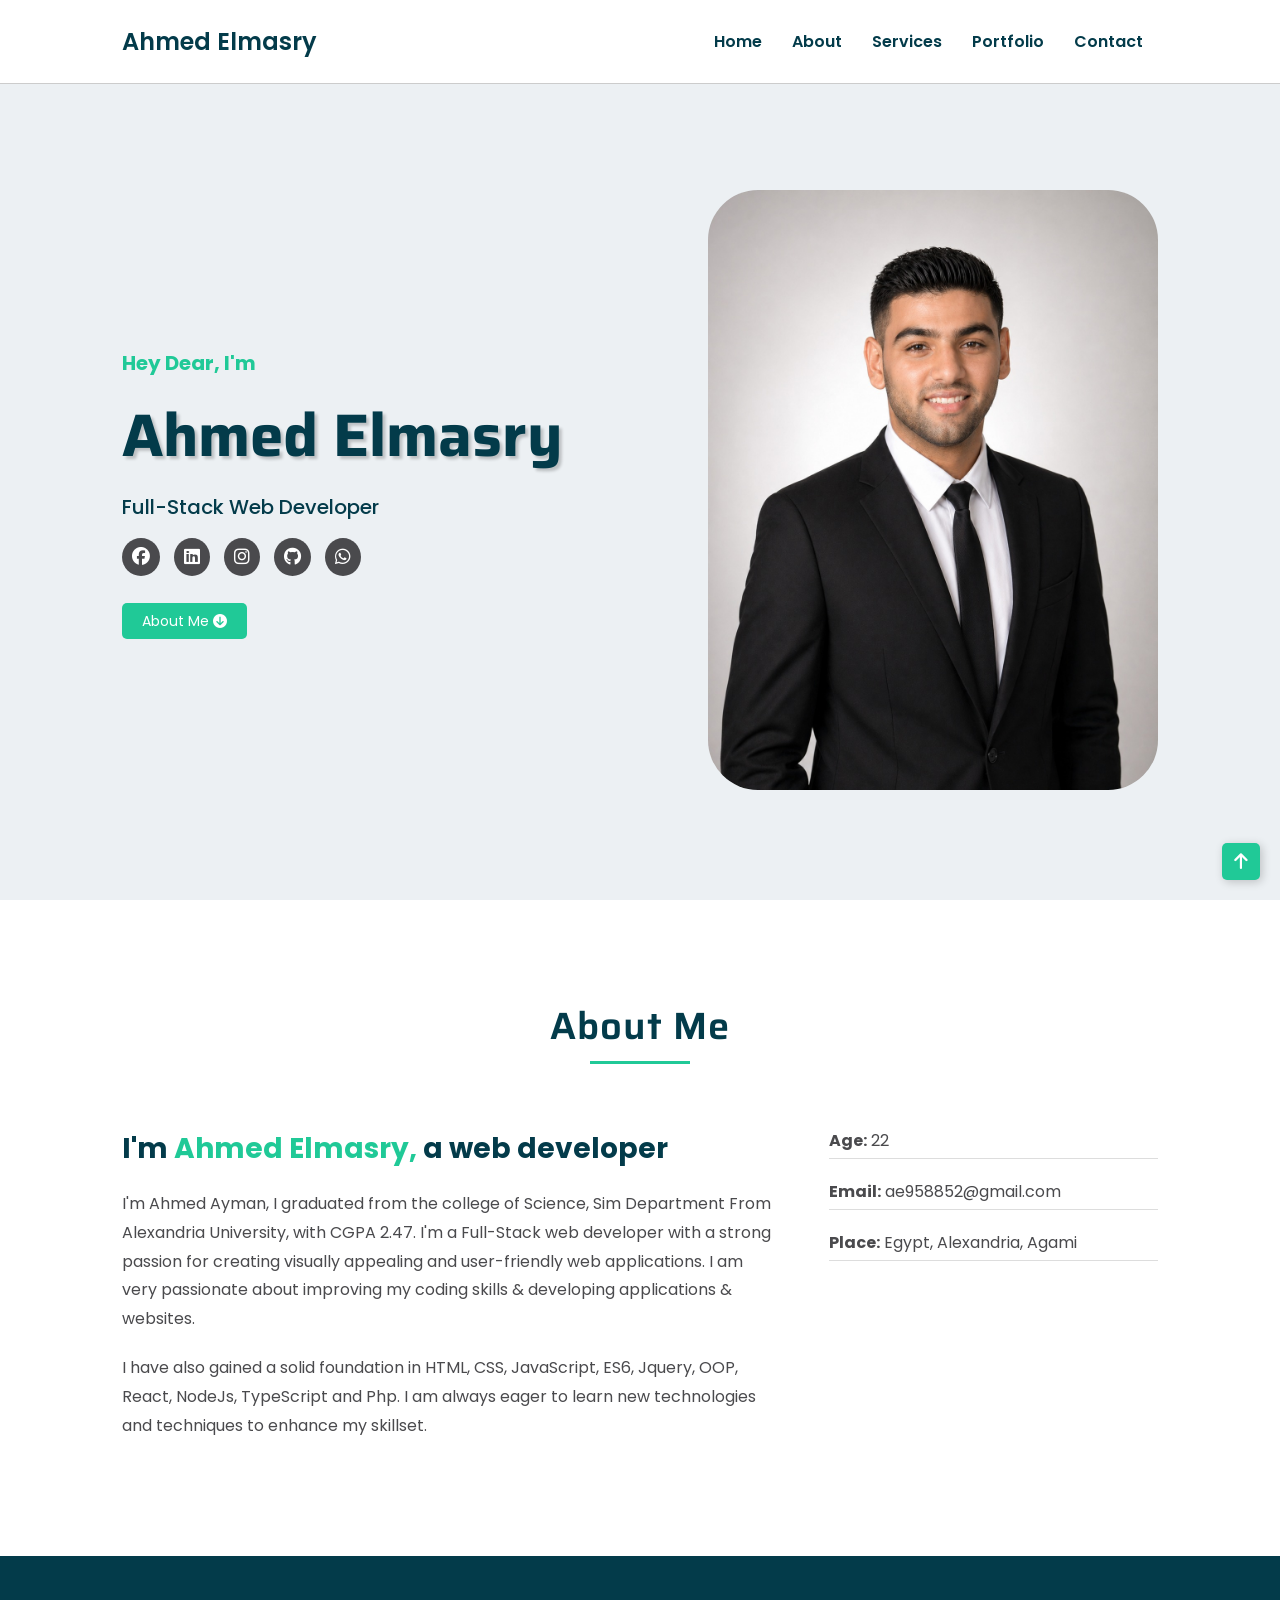
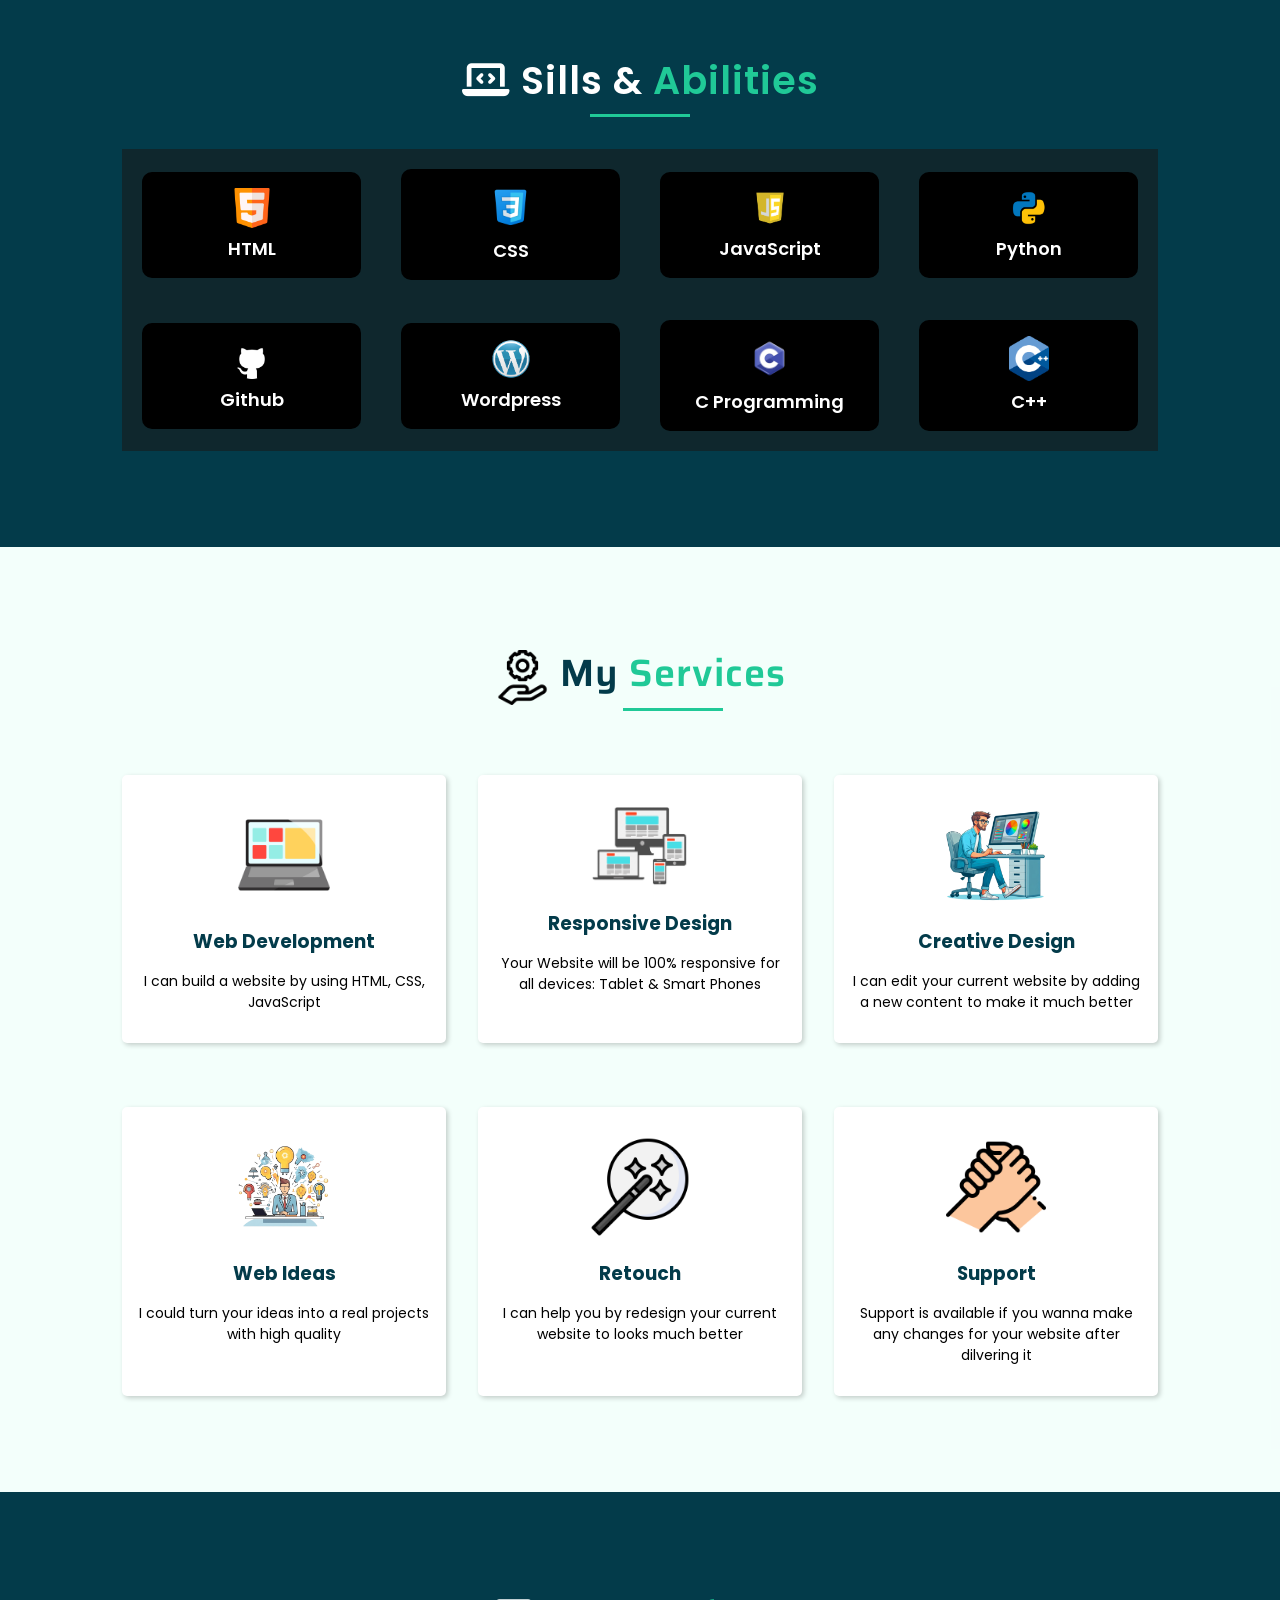
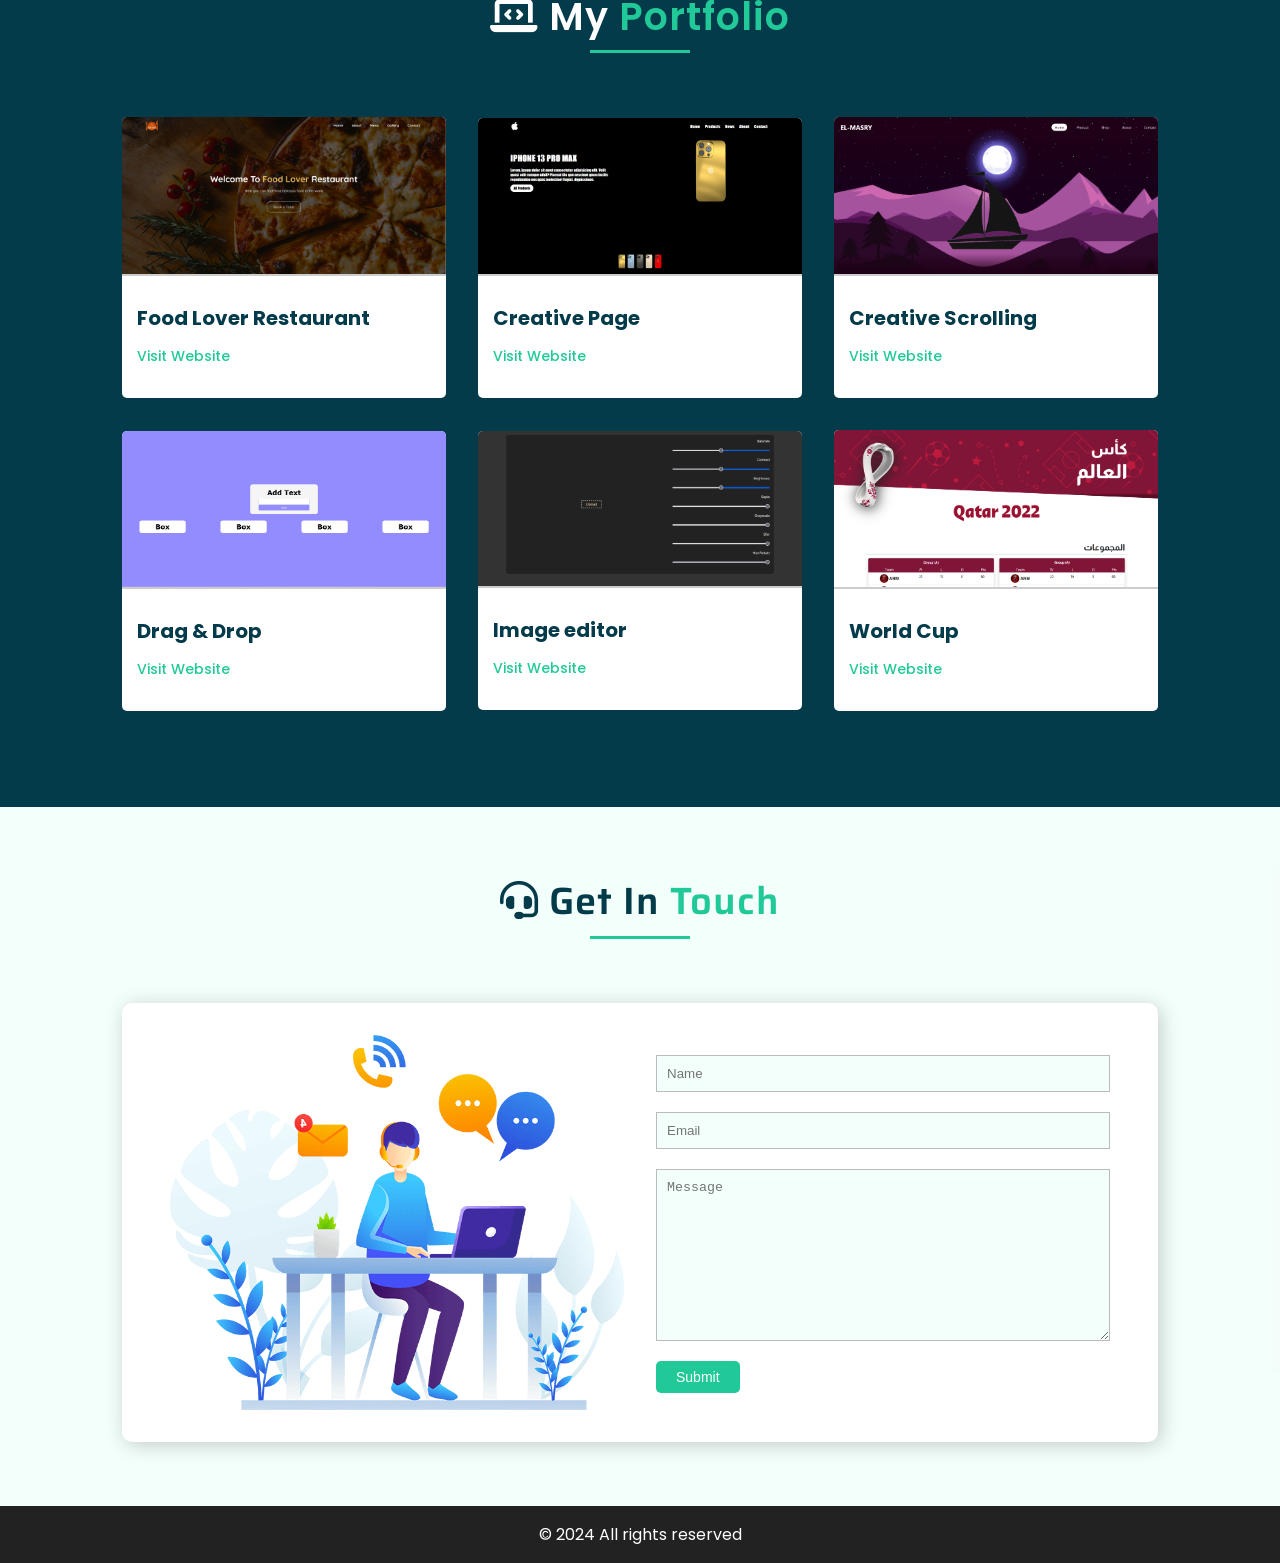
<file: index.html>
<!DOCTYPE html>
<html lang="en">
<head>
    <meta charset="UTF-8">
    <meta name="viewport" content="width=device-width, initial-scale=1.0">
    <title>Ahmed Elmasry</title>
    <!-- Style -->
     <link rel="stylesheet" href="style.css">
    <!-- FONT AWESOME -->
    <link rel="stylesheet" href="https://cdnjs.cloudflare.com/ajax/libs/font-awesome/6.7.2/css/all.min.css" integrity="sha512-Evv84Mr4kqVGRNSgIGL/F/aIDqQb7xQ2vcrdIwxfjThSH8CSR7PBEakCr51Ck+w+/U6swU2Im1vVX0SVk9ABhg==" crossorigin="anonymous" referrerpolicy="no-referrer" />
    <!-- FAVICON -->
    <link rel="icon" type="image/png" sizes="32x32" href="./favicon-32x32.png">
</head>
<body>
    <!-- HEADER START -->
     <header id="home">
        <div class="navbar">
            <nav>
                <a href="#home" id="logo">Ahmed Elmasry</a>
                <ul>
                    <li><a href="#home">Home</a></li>
                    <li><a href="#about">About</a></li>
                    <li><a href="#services">Services</a></li>
                    <li><a href="#portfolio">Portfolio</a></li>
                    <li><a href="#contact">Contact</a></li>
                </ul>
            </nav>
        </div>
        <div class="header-content">
            <div class="content-text">
                <p><span class="text-primary">Hey Dear, I'm</span></p>
                <h1>Ahmed Elmasry</h1>
                <p class="title">Full-Stack Web Developer</p>
                <div class="social">
                    <a href="https://www.facebook.com/ahmed.alex.5686" target="_blank"><i class="fa-brands fa-facebook"></i></a>
                    <a href="https://www.linkedin.com/in/ahmed-el-masry-040631406/" target="_blank"><i class="fa-brands fa-linkedin"></i></a>
                    <a href="https://www.instagram.com/aelmasry0203/" target="_blank"><i class="fa-brands fa-instagram"></i></a>
                    <a href="https://github.com/AhmedAlmasry2020" target="_blank"><i class="fa-brands fa-github"></i></a>
                    <a href="01286215117" target="_blank"><i class="fa-brands fa-whatsapp"></i></a>
                </div>
                <a href="#about" class="btn-primary">About Me <i class="fa-solid fa-circle-arrow-down"></i></a>
            </div>
            <img src="images/WhatsApp Image 2026-04-29 at 11.47.45 PM.jpeg" alt="">
        </div>
     </header>
    <!-- HEADER END -->
     <main>
    <!-- ABOUT START -->
     <section id="about">
        <div class="container">
            <h2>About Me</h2>
            <hr>
            <div class="about-content">
                <div class="col-1">
                    <h3>I'm <span class="text-primary">Ahmed Elmasry,</span> a web developer</h3>
                    <p>I'm Ahmed Ayman, I graduated from the college of Science, Sim Department From Alexandria University, with CGPA 2.47. I'm a Full-Stack web developer with a strong passion for creating visually appealing and user-friendly web applications. I am very passionate about improving my coding skills &amp; developing applications &amp; websites.</p>
                    <p>I have also gained a solid foundation in HTML, CSS, JavaScript, ES6, Jquery, OOP, React, NodeJs, TypeScript and Php. I am always eager to learn new technologies and techniques to enhance my skillset.</p>
                </div>
                <div class="col-2">
                    <p><b>Age:</b> 22</p>
                    <p><b>Email:</b> ae958852@gmail.com</p>
                    <p><b>Place:</b> Egypt, Alexandria, Agami</p>
                </div>
            </div>
        </div>
     </section>
    <!-- ABOUT END -->
    <!-- SKILLS START -->
     <section id="skills">
        <div class="container">
            <h2>
                <i class="fa-solid fa-laptop-code"></i> Sills &amp; <span class="text-primary">Abilities</span>
            </h2>
            <hr>
            <div class="skills-content">
                <div class="row">
                    <div class="item">
                        <img src="./images/1532556.png" alt="HTML">
                        <p>HTML</p>
                    </div>
                    <div class="item">
                        <img src="./images/css3.png" alt="CSS">
                        <p>CSS</p>
                    </div>
                    <div class="item">
                        <img src="./images/javascript-logo-javascript-icon-transparent-free-png.webp" alt="JavaScript">
                        <p>JavaScript</p>
                    </div>
                    <div class="item">
                        <img src="./images/python.png" alt="Python">
                        <p>Python</p>
                    </div>
                    <div class="item">
                        <img src="./images/github_logo_icon_229278.png" alt="Github">
                        <p>Github</p>
                    </div>
                    <div class="item">
                        <img src="./images/Wordpress_Blue_logo.png" alt="Wordpress">
                        <p>Wordpress</p>
                    </div>
                    <div class="item">
                        <img src="./images/c-programming-icon-free-png.png" alt="C Programming">
                        <p>C Programming</p>
                    </div>
                    <div class="item">
                        <img src="./images/ISO_C++_Logo.svg.png" alt="C++">
                        <p>C++</p>
                    </div>
                </div>
            </div>
        </div>
     </section>
    <!-- SKILLS END -->
    <!-- SERVICES START -->
     <section id="services">
        <div class="container">
            <div class="heading">
                <img src="./images/4269480.png" alt="Services">
                <h2>
                    My <span class="text-primary">Services</span>
                    <hr>
                </h2>
            </div>
            <div class="row">
                <div class="item">
                    <img src="./images/162431-laptop-vector-notebook-png-free-photo.png" alt="Web Development">
                    <h3>Web Development</h3>
                    <p>I can build a website by using HTML, CSS, JavaScript</p>
                </div>
                <div class="item">
                    <img src="./images/responsive-web-design-icon-3.webp" alt="Responsive Design">
                    <h3>Responsive Design</h3>
                    <p>Your Website will be 100% responsive for all devices: Tablet &amp; Smart Phones</p>
                </div>
                <div class="item">
                    <img src="./images/pngtree-a-graphic-designer-man-work-on-laptop-png-image_12650928.png" alt="Creative Design">
                    <h3>Creative Design</h3>
                    <p>I can edit your current website by adding a new content to make it much better</p>
                </div>
                <div class="item">
                    <img src="./images/pngtree-business-ideas-flat-color-png-image_11610601.png" alt="Web Ideas">
                    <h3>Web Ideas</h3>
                    <p>I could turn your ideas into a real projects with high quality</p>
                </div>
                <div class="item">
                    <img src="./images/6344556.png" alt="Retouch">
                    <h3>Retouch</h3>
                    <p>I can help you by redesign your current website to looks much better</p>
                </div>
                <div class="item">
                    <img src="./images/1189156.png" alt="Support">
                    <h3>Support</h3>
                    <p>Support is available if you wanna make any changes for your website after dilvering it</p>
                </div> 
            </div>
        </div>
     </section>
    <!-- SERVICES END -->
    <!-- PORTFOLIO START -->
     <section id="portfolio">
        <div class="container">
            <h2>
                <i class="fa-solid fa-laptop-code"></i> My <span class="text-primary">Portfolio</span>
            </h2>
            <hr>
            <div class="row">
                <!-- PORTFOLIO 1 -->
                 <div class="item">
                    <img src="./images/‏‏لقطة الشاشة (11680).png" alt="Food Lover">
                    <div class="item-content">
                        <h3>Food Lover Restaurant</h3>
                        <a href="./Food Lover Restaurant/index.html" target = "_blank">Visit Website</a>
                    </div>
                 </div>
                <!-- PORTFOLIO 2 -->
                 <div class="item">
                    <img src="./images/‏‏لقطة الشاشة (11682).png" alt="Creative Page">
                    <div class="item-content">
                        <h3>Creative Page</h3>
                        <a href="./Creative Page/index.html" target = "_blank">Visit Website</a>
                    </div>
                 </div>
                <!-- PORTFOLIO 3 -->
                 <div class="item">
                    <img src="./images/‏‏لقطة الشاشة (11684).png" alt="Creative Scrolling">
                    <div class="item-content">
                        <h3>Creative Scrolling</h3>
                        <a href="./Creative Scrolling/index.html" target = "_blank">Visit Website</a>
                    </div>
                 </div>
                <!-- PORTFOLIO 4 -->
                 <div class="item">
                    <img src="./images/‏‏لقطة الشاشة (11686).png" alt="Drag & Drop">
                    <div class="item-content">
                        <h3>Drag & Drop</h3>
                        <a href="./Drag & Drop/index.html" target = "_blank">Visit Website</a>
                    </div>
                 </div>
                <!-- PORTFOLIO 5 -->
                 <div class="item">
                    <img src="./images/‏‏لقطة الشاشة (11688).png" alt="Image editor">
                    <div class="item-content">
                        <h3>Image editor</h3>
                        <a href="./images/index.html" target = "_blank">Visit Website</a>
                    </div>
                 </div>
                <!-- PORTFOLIO 6 -->
                 <div class="item">
                    <img src="./images/‏‏لقطة الشاشة (11690).png" alt="World Cup">
                    <div class="item-content">
                        <h3>World Cup</h3>
                        <a href="./World Cup/index.html" target = "_blank">Visit Website</a>
                    </div>
                 </div>
            </div>
        </div>
     </section>
    <!-- PORTFOLIO END -->
    <!-- CONTACT START -->
     <section id="contact">
        <div class="container">
            <h2>
                <i class="fa-solid fa-headset"></i> Get In <span class="text-primary">Touch</span>
            </h2>
            <hr>
            <div class="row">
                <img src="./images/contact.png" alt="get in touch">
                <form action="https://formsubmit.co/ae958852@gmail.com" method="POST">
                    <input type="text" name="Name" id="Name" placeholder="Name" required>
                    <input type="email" name="Email" id="Email" placeholder="Email" required>
                    <textarea name="Message" id="Message" cols="30" rows="10" placeholder="Message"></textarea>
                    <button type="submit" class="btn-primary">Submit</button>
                </form>
            </div>
        </div>
     </section>
    <!-- CONTACT END -->
     </main>
    <!-- FOOTER START -->
     <footer id="footer">
        <p>&copy; 2024 All rights reserved</p>
        <a href="#home" class="scroll-up"><i class="fa-solid fa-arrow-up"></i></a>
     </footer>
    <!-- FOOTER END -->
</body>
</html>
</file>
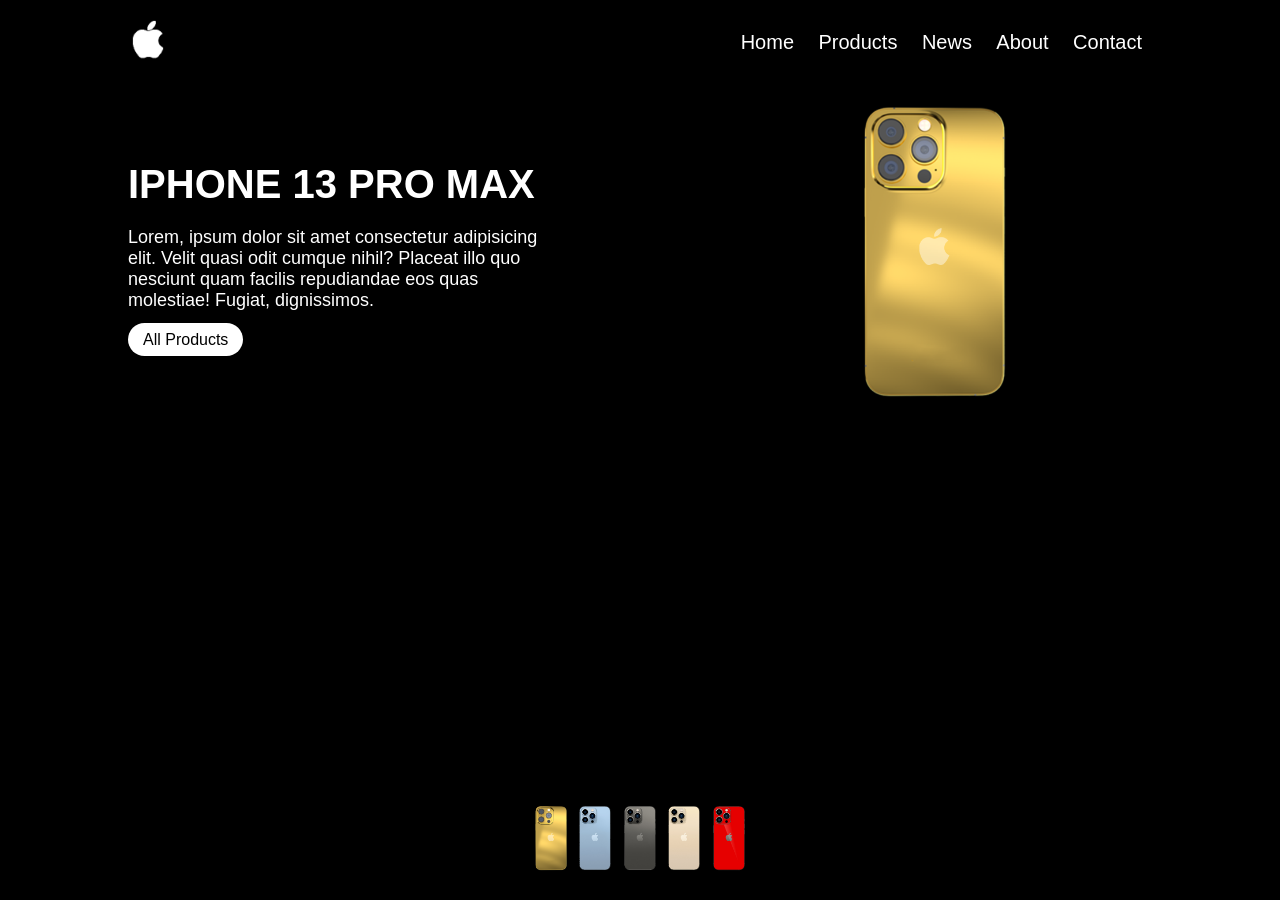
<file: Creative Page/index.html>
<!DOCTYPE html>
<html lang="en">
<head>
    <meta charset="UTF-8">
    <meta name="viewport" content="width=device-width, initial-scale=1.0">
    <link rel="stylesheet" href="style.css">
    <title>Iphone</title>
</head>
<body>
    <div class="container">
        <header>
            <a href="index.html"><img src="abdelrahman gamal/logo.png" alt="logo" class="logo"></a>
            <ul>
                <li><a href="index.html">Home</a></li>
                <li><a href="#">Products</a></li>
                <li><a href="#">News</a></li>
                <li><a href="#">About</a></li>
                <li><a href="#">Contact</a></li>
            </ul>
        </header>
        <div class="content">
            <div class="text">
                <h2>iphone 13 pro max</h2>
                <p>Lorem, ipsum dolor sit amet consectetur adipisicing elit. Velit quasi odit cumque nihil? Placeat illo quo nesciunt quam facilis repudiandae eos quas molestiae! Fugiat, dignissimos.</p>
                <a href="#">All Products</a>
            </div>
            <div class="image">
                <img class="img" src="abdelrahman gamal/0.png" alt="iphone">
            </div>
        </div>
        <div class="icons">
            <img onclick="phones(this.src); colors('black')" src="abdelrahman gamal/0.png">
            <img onclick="phones(this.src); colors('#247ec8')" src="abdelrahman gamal/1.png">
            <img onclick="phones(this.src); colors('#1e1e1e')" src="abdelrahman gamal/2.png">
            <img onclick="phones(this.src); colors('#c79b53')" src="abdelrahman gamal/3.png">
            <img onclick="phones(this.src); colors('#c82525')" src="abdelrahman gamal/4.png">
        </div>
    </div>
    <script src="script.js"></script>
</body>
</html>
</file>
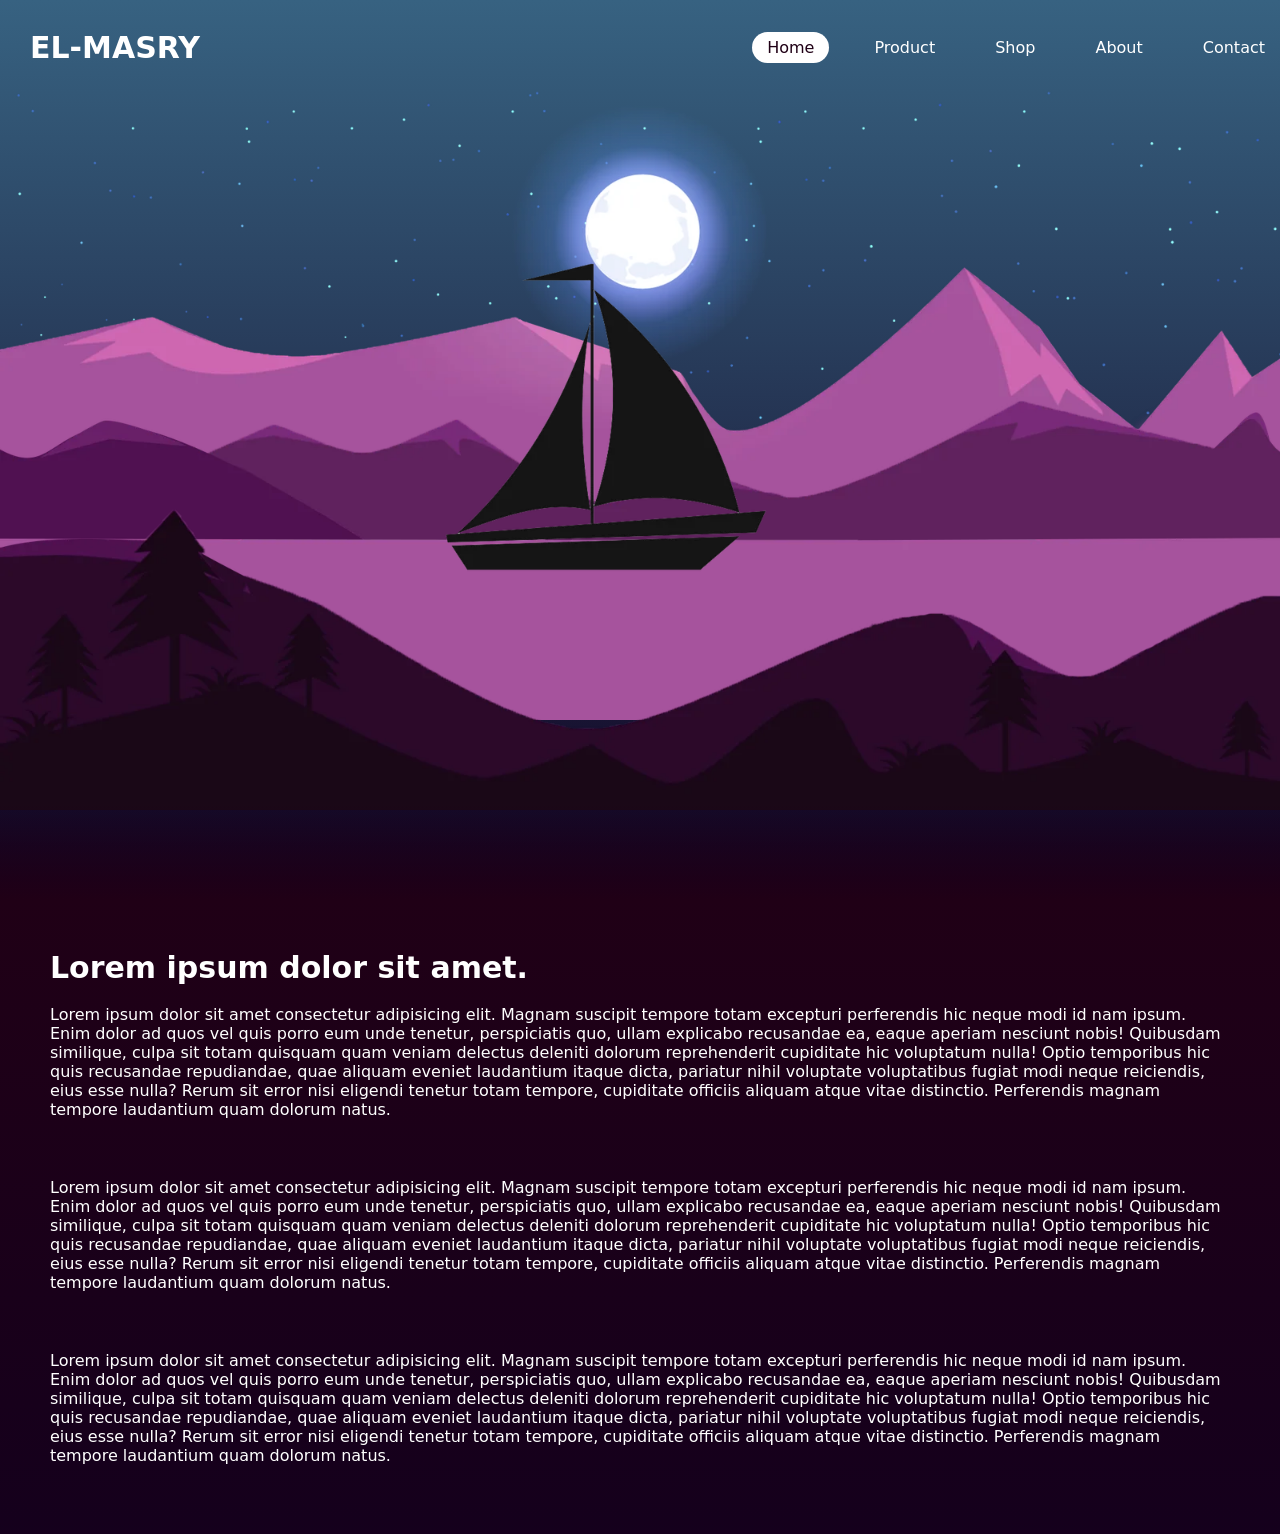
<file: Creative Scrolling/index.html>
<!DOCTYPE html>
<html lang="en">
<head>
    <meta charset="UTF-8">
    <meta name="viewport" content="width=device-width, initial-scale=1.0">
    <link rel="stylesheet" href="style.css">
    <title>Document</title>
</head>
<body>
    <header>
        <h2><a href="indes.html" class="logo">El-Masry</a></h2>
        <ul>
            <li><a href="indes.html" class="active">Home</a></li>
            <li><a href="#">Product</a></li>
            <li><a href="#">Shop</a></li>
            <li><a href="#">About</a></li>
            <li><a href="#">Contact</a></li>
        </ul>
    </header>
    <section class="main">
        <img src="images/stars1.webp" id="stars">
        <h2 class="masry">El-Masry</h2>
        <img src="images/moon2.webp" id="moon">
        <img src="images/mountains3.webp" id="mountains3">
        <img src="images/mountains4.webp" id="mountains4">
        <img src="images/river5.webp" id="river">
        <img src="images/boat6.webp" id="boat">
        <img src="images/mountains7.webp" id="mountains7">
    </section>
    <div class="content">
        <h2>Lorem ipsum dolor sit amet.</h2>
        <p>Lorem ipsum dolor sit amet consectetur adipisicing elit. Magnam suscipit tempore totam excepturi perferendis hic neque modi id nam ipsum. Enim dolor ad quos vel quis porro eum unde tenetur, perspiciatis quo, ullam explicabo recusandae ea, eaque aperiam nesciunt nobis! Quibusdam similique, culpa sit totam quisquam quam veniam delectus deleniti dolorum reprehenderit cupiditate hic voluptatum nulla! Optio temporibus hic quis recusandae repudiandae, quae aliquam eveniet laudantium itaque dicta, pariatur nihil voluptate voluptatibus fugiat modi neque reiciendis, eius esse nulla? Rerum sit error nisi eligendi tenetur totam tempore, cupiditate officiis aliquam atque vitae distinctio. Perferendis magnam tempore laudantium quam dolorum natus.</p><br>
        <p>Lorem ipsum dolor sit amet consectetur adipisicing elit. Magnam suscipit tempore totam excepturi perferendis hic neque modi id nam ipsum. Enim dolor ad quos vel quis porro eum unde tenetur, perspiciatis quo, ullam explicabo recusandae ea, eaque aperiam nesciunt nobis! Quibusdam similique, culpa sit totam quisquam quam veniam delectus deleniti dolorum reprehenderit cupiditate hic voluptatum nulla! Optio temporibus hic quis recusandae repudiandae, quae aliquam eveniet laudantium itaque dicta, pariatur nihil voluptate voluptatibus fugiat modi neque reiciendis, eius esse nulla? Rerum sit error nisi eligendi tenetur totam tempore, cupiditate officiis aliquam atque vitae distinctio. Perferendis magnam tempore laudantium quam dolorum natus.</p><br>
        <p>Lorem ipsum dolor sit amet consectetur adipisicing elit. Magnam suscipit tempore totam excepturi perferendis hic neque modi id nam ipsum. Enim dolor ad quos vel quis porro eum unde tenetur, perspiciatis quo, ullam explicabo recusandae ea, eaque aperiam nesciunt nobis! Quibusdam similique, culpa sit totam quisquam quam veniam delectus deleniti dolorum reprehenderit cupiditate hic voluptatum nulla! Optio temporibus hic quis recusandae repudiandae, quae aliquam eveniet laudantium itaque dicta, pariatur nihil voluptate voluptatibus fugiat modi neque reiciendis, eius esse nulla? Rerum sit error nisi eligendi tenetur totam tempore, cupiditate officiis aliquam atque vitae distinctio. Perferendis magnam tempore laudantium quam dolorum natus.</p><br>
    </div>
    <script src="script.js"></script>
</body>
</html>
</file>
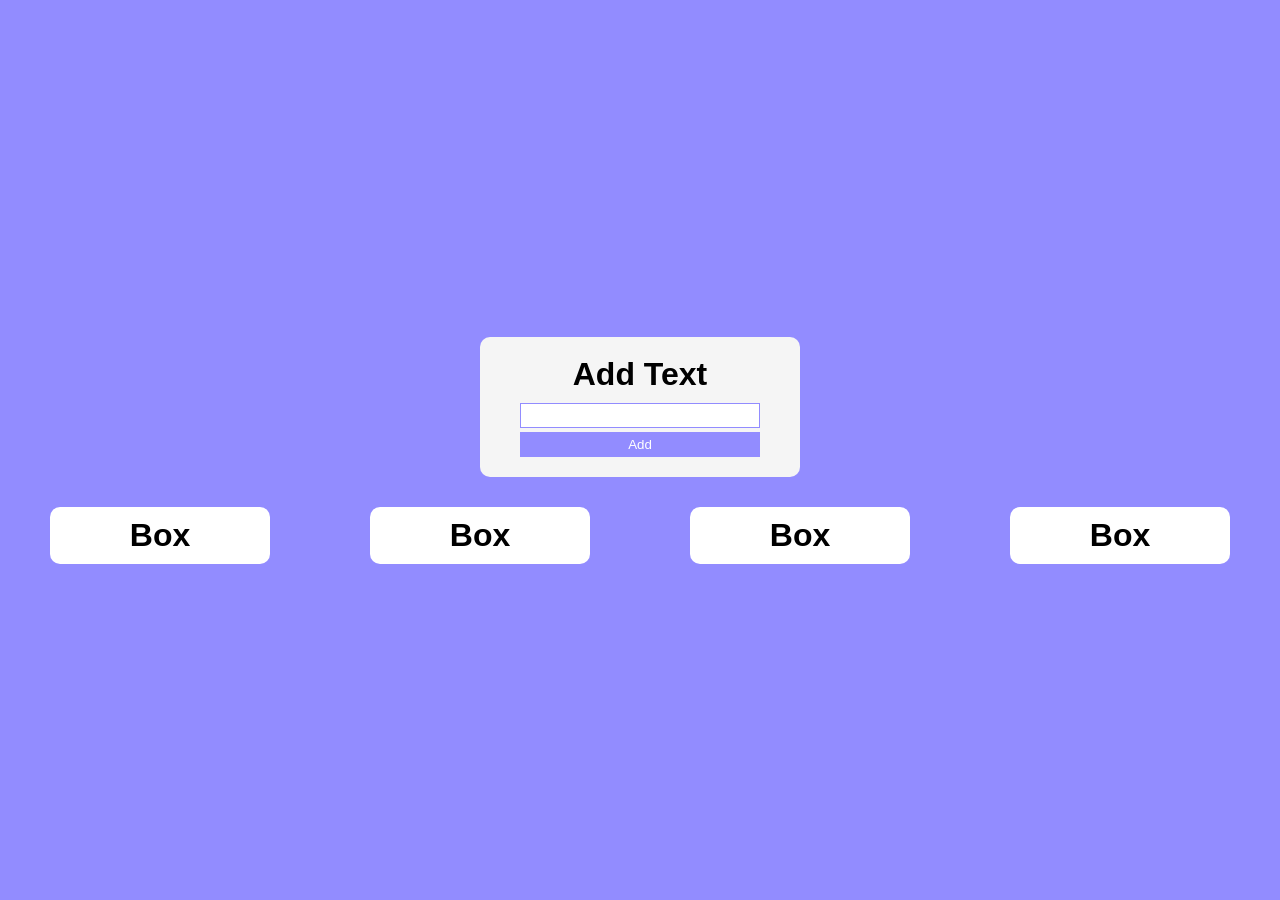
<file: Drag & Drop/index.html>
<!DOCTYPE html>
<html lang="en">
<head>
    <meta charset="UTF-8">
    <meta name="viewport" content="width=device-width, initial-scale=1.0">
    <link rel="stylesheet" href="style.css">
    <title>Drag & Drop</title>
</head>
<body>
    <div class="inputs">
        <h2>Add Text</h2>
        <div class="data">
            <input type="text" id="inp">
            <button id="btn">Add</button>
        </div>
    </div>
    <div class="lists">
        <div class="box">
            <h2>Box</h2>
        </div>
        <div class="box">
            <h2>Box</h2>
        </div>
        <div class="box">
            <h2>Box</h2>
        </div>
        <div class="box">
            <h2>Box</h2>
        </div>
    </div>
    <script src="script.js"></script>
</body>
</html>
</file>
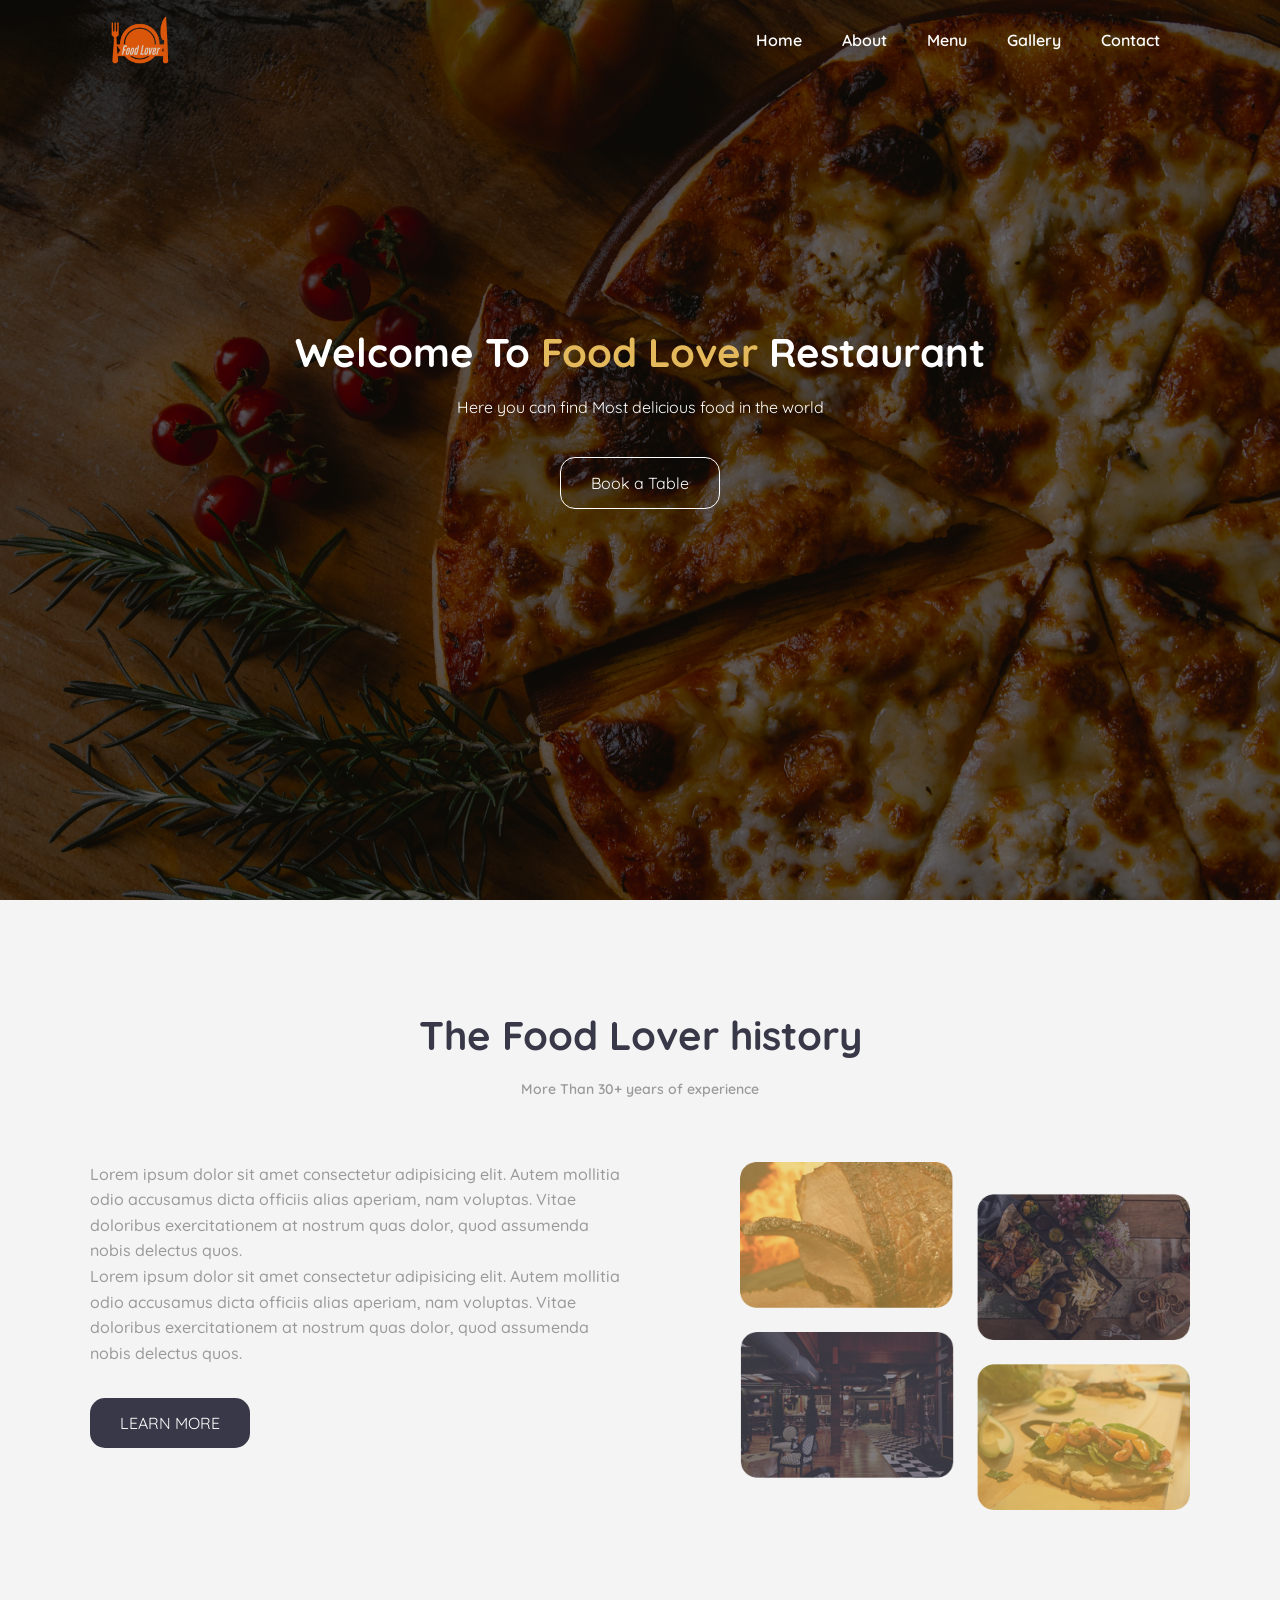
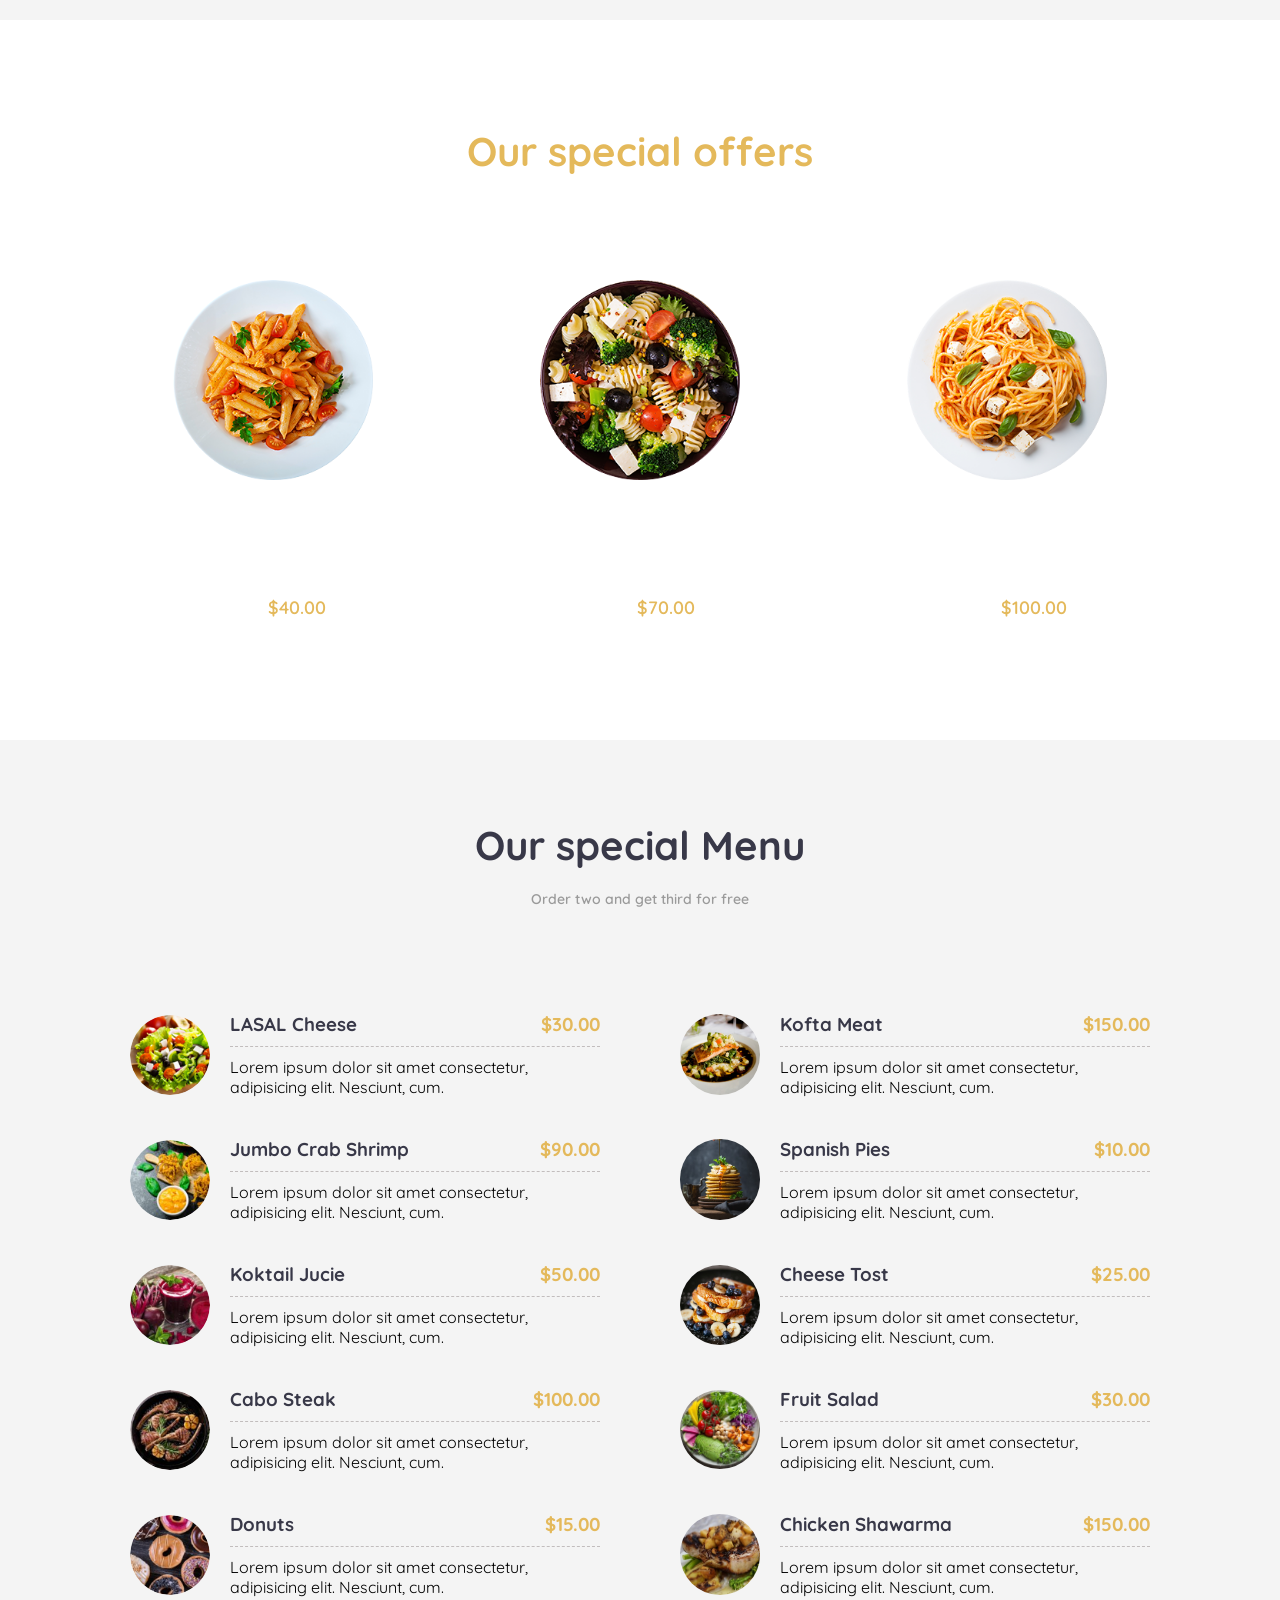
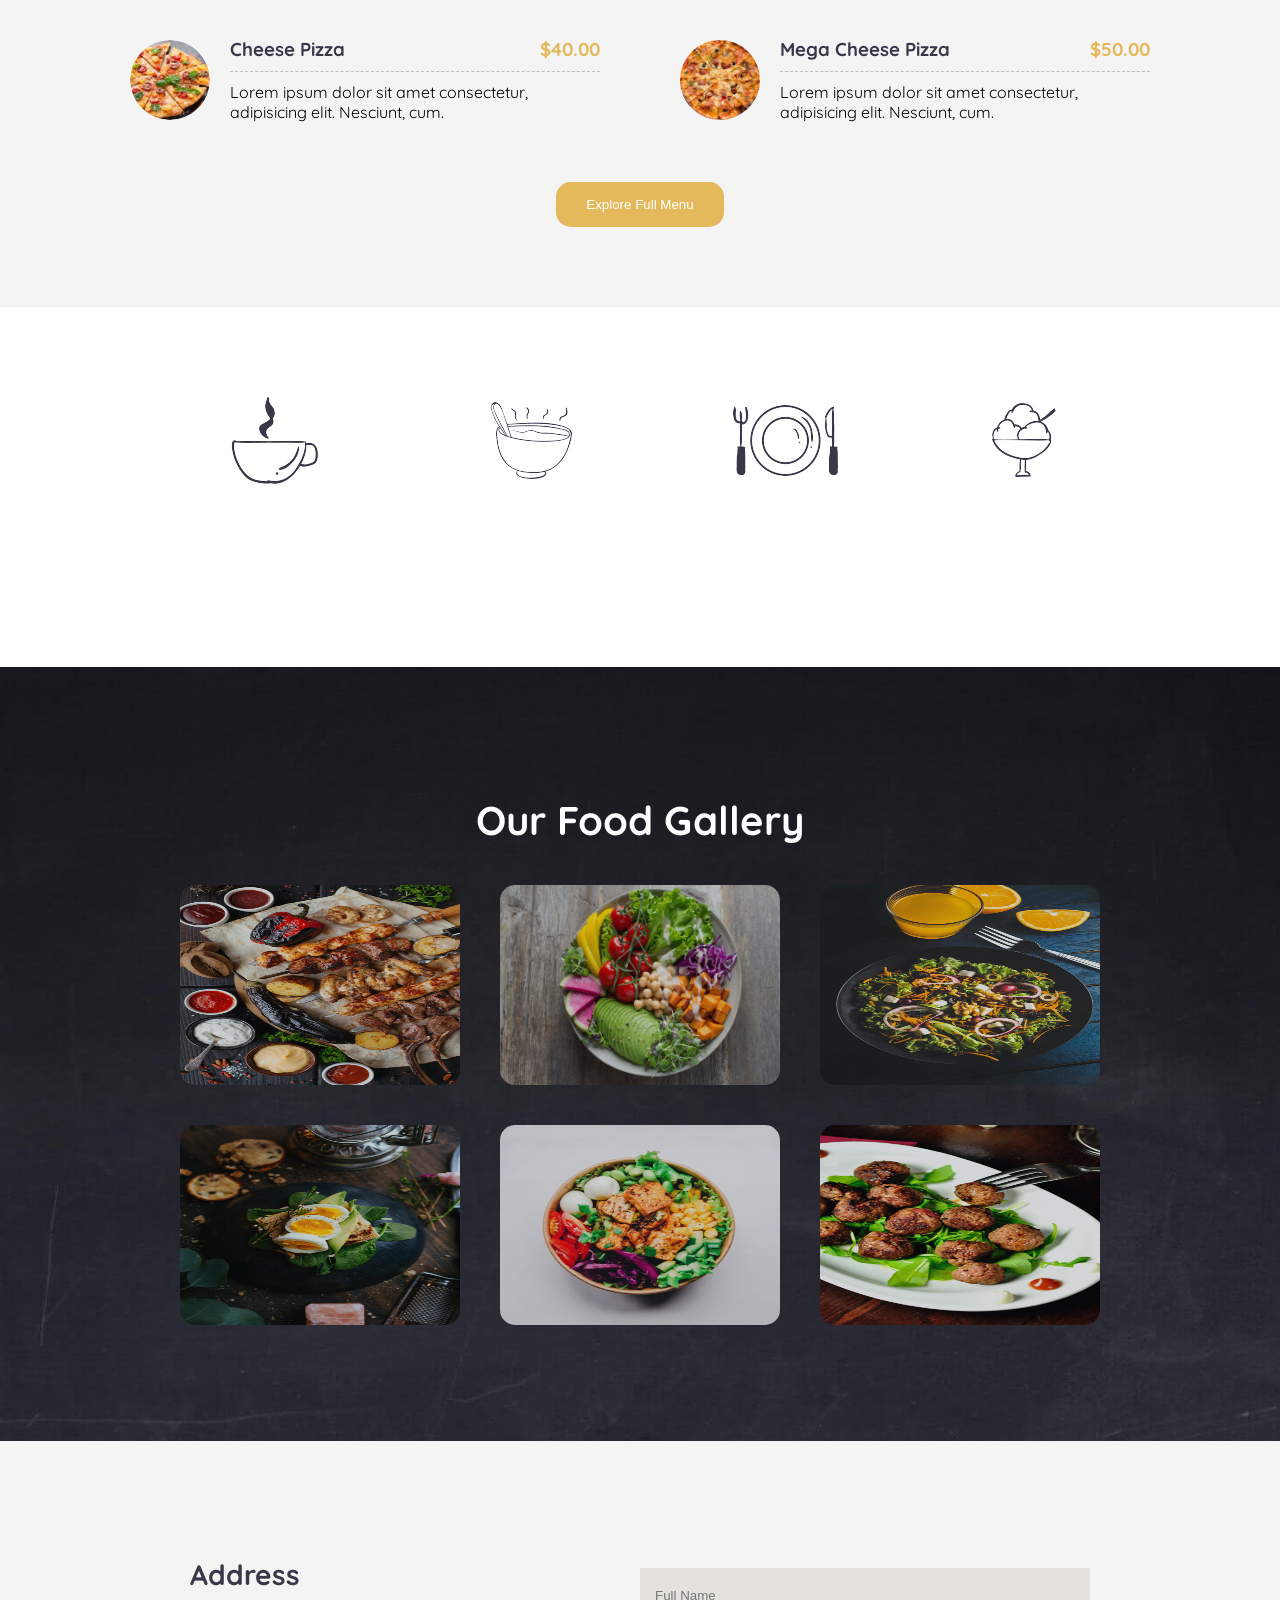
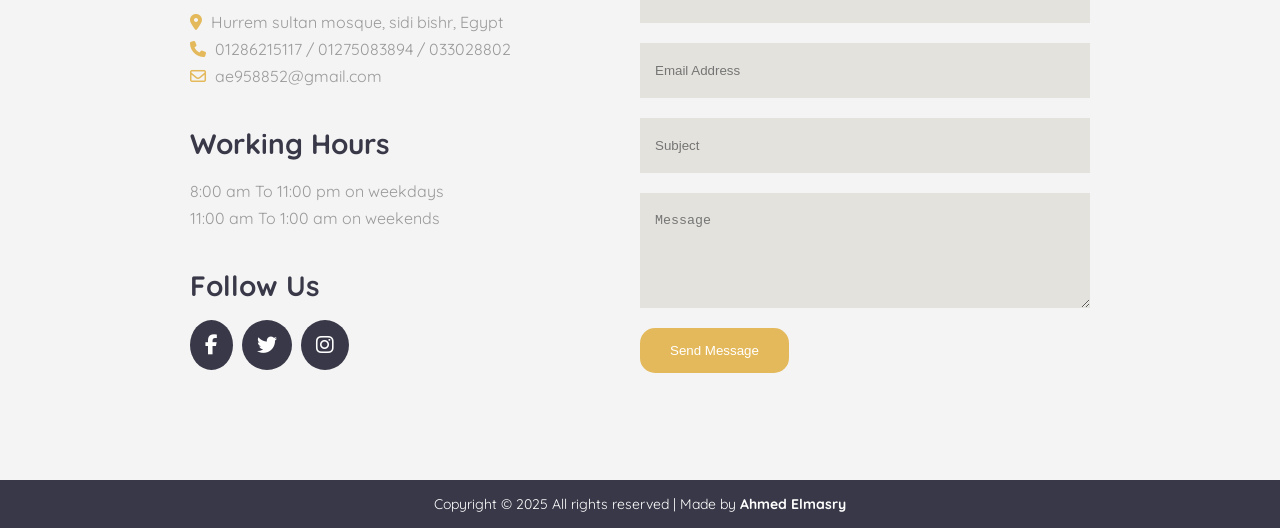
<file: Food Lover Restaurant/index.html>
<!DOCTYPE html>
<html lang="en">
<head>
    <meta charset="UTF-8">
    <meta name="viewport" content="width=device-width, initial-scale=1.0">
    <title>Food Lover</title>
    <!-- STYLE -->
     <link rel="stylesheet" href="style.css">
    <!-- FONTAWESOME -->
     <link rel="stylesheet" href="https://cdnjs.cloudflare.com/ajax/libs/font-awesome/6.7.2/css/all.min.css" integrity="sha512-Evv84Mr4kqVGRNSgIGL/F/aIDqQb7xQ2vcrdIwxfjThSH8CSR7PBEakCr51Ck+w+/U6swU2Im1vVX0SVk9ABhg==" crossorigin="anonymous" referrerpolicy="no-referrer" />
    <!-- FAVICON -->
    <link rel="icon" type="image/png" sizes="32x32" href="./favicon-32x32.png">
</head>
<body>
    <!-- HEADER START -->
     <header>
        <div id="navbar">
            <img src="./img/logo.png" alt="logo">
            <nav>
                <ul>
                    <li><a href="#home">Home</a></li>
                    <li><a href="#about">About</a></li>
                    <li><a href="#menu">Menu</a></li>
                    <li><a href="#gallery">Gallery</a></li>
                    <li><a href="#contact">Contact</a></li>
                </ul>
            </nav>
        </div>
        <div class="content">
            <h1>Welcome To <span class="primary-text">Food Lover</span> Restaurant</h1>
            <p>Here you can find Most delicious food in the world</p>
            <a href="#" class="btn btn-primary">Book a Table</a>
        </div>
     </header>
    <!-- HEADER END -->
     <main>
    <!-- ABOUT START -->
        <section id="about">
            <div class="container">
                <div class="title">
                    <h2>The Food Lover history</h2>
                    <p>More Than 30+ years of experience</p>
                </div>
                <div class="about-content">
                    <div>
                        <p>Lorem ipsum dolor sit amet consectetur adipisicing elit. Autem mollitia odio accusamus dicta officiis alias aperiam, nam voluptas. Vitae doloribus exercitationem at nostrum quas dolor, quod assumenda nobis delectus quos.</p>
                        <p>Lorem ipsum dolor sit amet consectetur adipisicing elit. Autem mollitia odio accusamus dicta officiis alias aperiam, nam voluptas. Vitae doloribus exercitationem at nostrum quas dolor, quod assumenda nobis delectus quos.</p>
                        <a href="#" class="btn btn-secondary">LEARN MORE</a>
                    </div>
                    <img src="./img/about_img.png" alt="Pizza">
                </div>
            </div>
        </section>
    <!-- ABOUT END -->
    <!-- OFFERS START -->
          <section id="offers">
            <div class="container">
                <div class="title">
                    <h2>Our special offers</h2>
                    <p>More Than 30+ years of experience</p>
                </div>
                <div class="offers-items">
                    <div>
                        <img src="./img/offer1.png" alt="Quattro Pasta">
                        <div>
                            <h3>Quattro Pasta</h3>
                            <p>Lorem ipsum, dolor sit amet consectetur adipisicing elit. Ex, nisi!</p>
                            <p><del>$80.00</del><span class="primary-text">$40.00</span></p>
                        </div>
                    </div>
                    <div>
                        <img src="./img/offer2.png" alt="Vegertarian Pasta">
                        <div>
                            <h3>Vegertarian Pasta</h3>
                            <p>Lorem ipsum, dolor sit amet consectetur adipisicing elit. Ex, nisi!</p>
                            <p><del>$140.00</del><span class="primary-text">$70.00</span></p>
                        </div>
                    </div>
                    <div>
                        <img src="./img/offer3.png" alt="Gluten-Free Pasta">
                        <div>
                            <h3>Gluten-Free Pasta</h3>
                            <p>Lorem ipsum, dolor sit amet consectetur adipisicing elit. Ex, nisi!</p>
                            <p><del>$200.00</del><span class="primary-text">$100.00</span></p>
                        </div>
                    </div>
                </div>
            </div>
          </section>
    <!-- OFFERS END -->
    <!-- MENU START -->
     <section id="menu">
        <div class="container">
            <div class="title">
                <h2>Our special Menu</h2>
                <p>Order two and get third for free</p>
            </div>
            <div class="menu-items">
                <div class="menu-items-left">
                    <div class="menu-item">
                        <img src="./img/food1.png" alt="LASAL Cheese">
                        <div>
                            <h3>LASAL Cheese <span class="primary-text">$30.00</span></h3>
                            <p>Lorem ipsum dolor sit amet consectetur, adipisicing elit. Nesciunt, cum.</p>
                        </div>
                    </div>
                    <div class="menu-item">
                        <img src="./img/food2.png" alt="Jumbo Crab Shrimp">
                        <div>
                            <h3>Jumbo Crab Shrimp <span class="primary-text">$90.00</span></h3>
                            <p>Lorem ipsum dolor sit amet consectetur, adipisicing elit. Nesciunt, cum.</p>
                        </div>
                    </div>
                    <div class="menu-item">
                        <img src="./img/food3.png" alt="Koktail Jucie">
                        <div>
                            <h3>Koktail Jucie <span class="primary-text">$50.00</span></h3>
                            <p>Lorem ipsum dolor sit amet consectetur, adipisicing elit. Nesciunt, cum.</p>
                        </div>
                    </div>
                    <div class="menu-item">
                        <img src="./img/food4.png" alt="Cabo Steak">
                        <div>
                            <h3>Cabo Steak <span class="primary-text">$100.00</span></h3>
                            <p>Lorem ipsum dolor sit amet consectetur, adipisicing elit. Nesciunt, cum.</p>
                        </div>
                    </div>
                    <div class="menu-item">
                        <img src="./img/food5.png" alt="Donuts">
                        <div>
                            <h3>Donuts <span class="primary-text">$15.00</span></h3>
                            <p>Lorem ipsum dolor sit amet consectetur, adipisicing elit. Nesciunt, cum.</p>
                        </div>
                    </div>
                    <div class="menu-item">
                        <img src="./img/food6.png" alt="Cheese Pizza">
                        <div>
                            <h3>Cheese Pizza <span class="primary-text">$40.00</span></h3>
                            <p>Lorem ipsum dolor sit amet consectetur, adipisicing elit. Nesciunt, cum.</p>
                        </div>
                    </div>
                </div>
                <div class="menu-items-right">
                    <div class="menu-item">
                        <img src="./img/food7.jpeg" alt="Kofta Meat">
                        <div>
                            <h3>Kofta Meat <span class="primary-text">$150.00</span></h3>
                            <p>Lorem ipsum dolor sit amet consectetur, adipisicing elit. Nesciunt, cum.</p>
                        </div>
                    </div>
                    <div class="menu-item">
                        <img src="./img/food8.jpeg" alt="Spanish Pies">
                        <div>
                            <h3>Spanish Pies <span class="primary-text">$10.00</span></h3>
                            <p>Lorem ipsum dolor sit amet consectetur, adipisicing elit. Nesciunt, cum.</p>
                        </div>
                    </div>
                    <div class="menu-item">
                        <img src="./img/food9.jpeg" alt="Cheese Tost">
                        <div>
                            <h3>Cheese Tost <span class="primary-text">$25.00</span></h3>
                            <p>Lorem ipsum dolor sit amet consectetur, adipisicing elit. Nesciunt, cum.</p>
                        </div>
                    </div>
                    <div class="menu-item">
                        <img src="./img/food10.jpeg" alt="Fruit Salad">
                        <div>
                            <h3>Fruit Salad <span class="primary-text">$30.00</span></h3>
                            <p>Lorem ipsum dolor sit amet consectetur, adipisicing elit. Nesciunt, cum.</p>
                        </div>
                    </div>
                    <div class="menu-item">
                        <img src="./img/food11.jpeg" alt="Chicken Shawarma">
                        <div>
                            <h3>Chicken Shawarma <span class="primary-text">$150.00</span></h3>
                            <p>Lorem ipsum dolor sit amet consectetur, adipisicing elit. Nesciunt, cum.</p>
                        </div>
                    </div>
                    <div class="menu-item">
                        <img src="./img/food12.jpeg" alt="Mega Cheese Pizza">
                        <div>
                            <h3>Mega Cheese Pizza <span class="primary-text">$50.00</span></h3>
                            <p>Lorem ipsum dolor sit amet consectetur, adipisicing elit. Nesciunt, cum.</p>
                        </div>
                    </div>
                </div>
            </div>
            <button class="btn">Explore Full Menu</button>
        </div>
     </section>
    <!-- MENU END -->
    <!-- DAY TIME START -->
     <section id="daytime">
        <div class="container">
            <div class="daytime-items">
                <div class="daytime-item">
                    <img src="./img/breckfastIcon.png" alt="Breckfast">
                    <h3>Breckfast</h3>
                    <p>8:00 am To 12:00 pm</p>
                </div>
                <div class="daytime-item">
                    <img src="./img/lunchIcon.png" alt="Lunch">
                    <h3>lunch</h3>
                    <p>4:00 pm To 7:00 pm</p>
                </div>
                <div class="daytime-item">
                    <img src="./img/dinnerIcon.png" alt="Dinner">
                    <h3>Dinner</h3>
                    <p>9:00 pm To 1:00 am</p>
                </div>
                <div class="daytime-item">
                    <img src="./img/dessertIcon.png" alt="Dessert">
                    <h3>Dessert</h3>
                    <p>All Day</p>
                </div>
            </div>
        </div>
     </section>
    <!-- DAY TIME END -->
    <!-- GALLERY START -->
     <section id="gallery">
        <div class="container">
            <h2>Our Food Gallery</h2>
            <div class="img-gallery">
                <img src="./img/gallery1.jpeg" alt="Gallery 1">
                <img src="./img/gallery2.jpeg" alt="Gallery 2">
                <img src="./img/gallery3.jpeg" alt="Gallery 3">
                <img src="./img/gallery4.jpeg" alt="Gallery 4">
                <img src="./img/gallery5.jpeg" alt="Gallery 5">
                <img src="./img/gallery6.jpeg" alt="Gallery 6">
            </div>
        </div>
     </section>
    <!-- GALLERY END -->
    <!-- CONTACT START -->
     <section id="contact">
        <div class="container">
            <div class="contact-content">
                <div class="contact-info">
                    <div>
                        <h3>Address</h3>
                        <p><i class="fa-solid fa-location-dot"></i> Hurrem sultan mosque, sidi bishr, Egypt </p>
                        <p><i class="fa-solid fa-phone"></i> 01286215117 / 01275083894 / 033028802 </p>
                        <p><i class="fa-regular fa-envelope"></i> ae958852@gmail.com </p>
                    </div>
                    <div>
                        <h3>Working Hours</h3>
                        <p>8:00 am To 11:00 pm on weekdays</p>
                        <p>11:00 am To 1:00 am on weekends</p>
                    </div>
                    <div>
                        <h3>Follow Us</h3>
                        <a href="#"><i class="fa-brands fa-facebook-f"></i></a>
                        <a href="#"><i class="fa-brands fa-twitter"></i></a>
                        <a href="#"><i class="fa-brands fa-instagram"></i></a>
                    </div>
                </div>
                <form>
                    <input type="text" name="Name" id="Name" placeholder="Full Name" required>
                    <input type="email" name="email" id="email" placeholder="Email Address" required>
                    <input type="text" name="Subject" id="Subject" placeholder="Subject" required>
                    <textarea name="Message" id="Message" cols="30" rows="5" placeholder="Message"></textarea>
                    <button type="submit" class="btn">Send Message</button>
                </form>
            </div>
        </div>
     </section>
    <!-- CONTACT END -->
     </main>
     <footer id="footer">
        <p>Copyright &copy; 2025 All rights reserved | Made by <b><a href="index.html" target="_blank">Ahmed Elmasry</a></b></p>
     </footer>
</body>
</html>
</file>
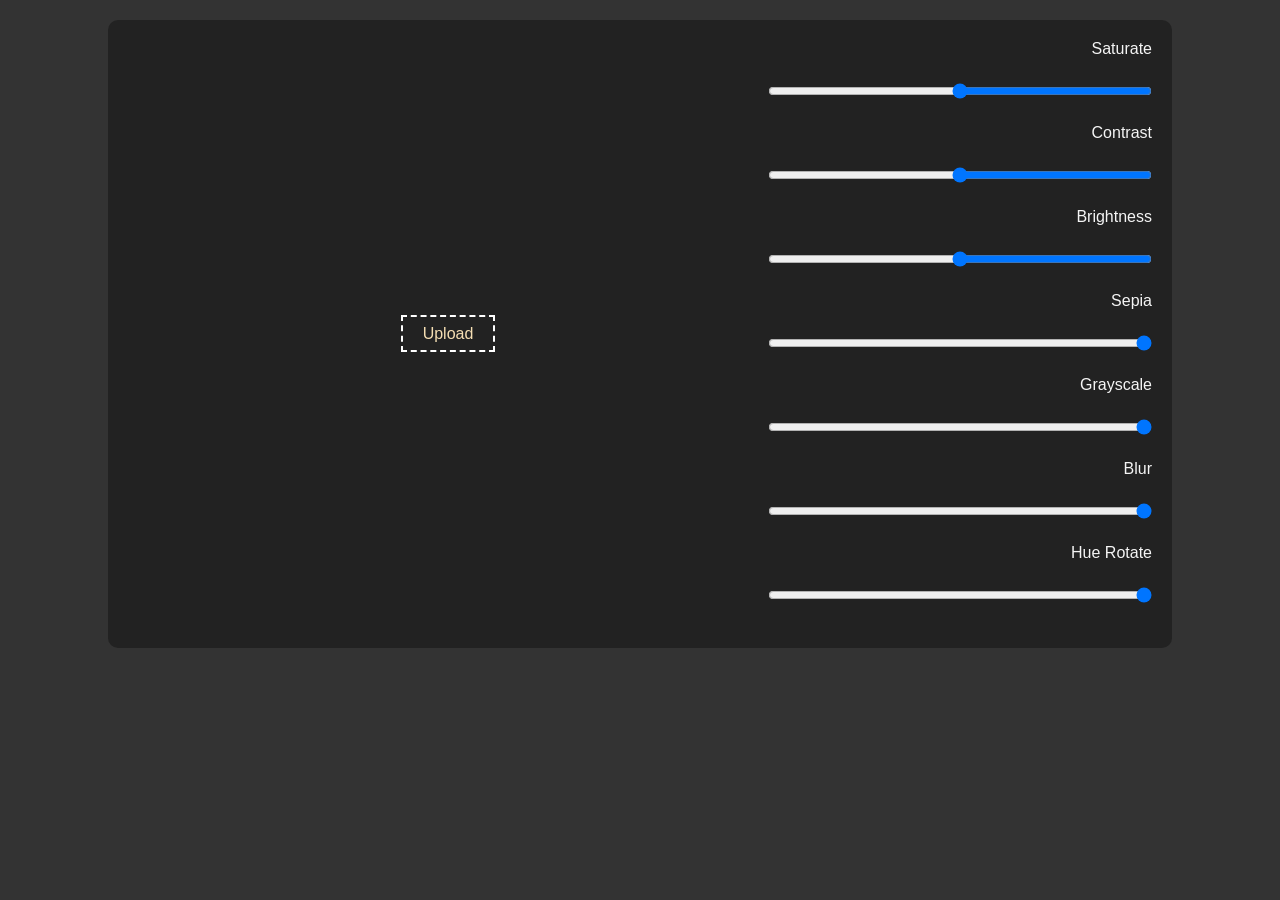
<file: Image editor/index.html>
<!DOCTYPE html>
<html lang="en">
<head>
    <meta charset="UTF-8">
    <meta name="viewport" content="width=device-width, initial-scale=1.0">
    <title>Image Editor</title>
    <link rel="stylesheet" href="style.css">
</head>
<body>
    <div class="container">
        <div class="img">
            <div class="img-box">
                <img id="img">
                <canvas id="canvas"></canvas>
            </div>
            <div class="upload">
                <label for="upload">Upload</label>
                <input type="file" id="upload">
            </div>
        </div>
        <div class="filters">
            <ul>
                <li>
                    <label for="saturate">Saturate</label>
                    <input type="range" id="saturate" min="0" max="200" value="100">
                </li>
                <li>
                    <label for="contrast">Contrast</label>
                    <input type="range" id="contrast" min="0" max="200" value="100">
                </li>
                <li>
                    <label for="brightness">Brightness</label>
                    <input type="range" id="brightness" min="0" max="200" value="100">
                </li>
                <li>
                    <label for="sepia">Sepia</label>
                    <input type="range" id="sepia" min="0" max="200" value="0">
                </li>
                <li>
                    <label for="grayscale">Grayscale</label>
                    <input type="range" id="grayscale" step="0.1" min="0" max="1" value="0">
                </li>
                <li>
                    <label for="blur">Blur</label>
                    <input type="range" id="blur" step="0.1" min="0" max="10" value="0">
                </li>
                <li>
                    <label for="hue-rotate">Hue Rotate</label>
                    <input type="range" id="hue-rotate" min="0" max="350" value="0">
                </li>
                <li>
                    <a download="image" id="download">Download</a>
                    <span onclick="resetValue()">Reset</span>
                </li>
            </ul>
        </div>
    </div>
    


    <script src="script.js"></script>
</body>
</html>
</file>
<file: style.css>
@import url('https://fonts.googleapis.com/css2?family=Poppins:wght@300;400;500;600;700&family=Saira:ital,wght@0,700;1,700&display=swap');
:root{
    --primary-color : #033b4a;
    --secondary-color : #20c997;
    --gray : #4a4a4d;
    --bg-primary : #ecf0f3;
}
*{
    margin: 0;
    padding: 0;
    box-sizing: border-box;
}
html{
    scroll-behavior: smooth;
}
body{
    font-family: "Poppins", serif;
}
h1 , h2{
    font-family: "Saira", serif;
}
ul{
    list-style: none;
}
a{
    text-decoration: none;
}
/* SCROLL UP */
.scroll-up{
    position: fixed;
    bottom: 20px;
    right: 20px;
    font-size: 18px;
    color: white;
    background-color: var(--secondary-color);
    padding: 5px 12px;
    border-radius: 5px;
    box-shadow: 2px 2px 10px rgba(0, 0, 0, 0.2);
}
/* UTILITY CLASSES */
.container{
    max-width: 1100px;
    margin: auto;
    padding: 0 2rem;
}
.text-primary{
    color: var(--secondary-color);
}
.btn-primary{
    background-color: var(--secondary-color);
    color: white;
    padding: 8px 20px;
    font-size: 14px;
    border-radius: 5px;
    border: none;
    cursor: pointer;
    transition: all 0.3s ease;
}
.btn-primary:hover{
    background-color: #15a076;
}
/* HEADER START */
header{
    background-color: var(--bg-primary);
    height: 100vh;
}
header .navbar{
    background-color: white;
    border-bottom: 1px solid #ccc;
    position: fixed;
    width: 100%;
    z-index: 1;
}
header .navbar nav{
    display: flex;
    justify-content: space-between;
    align-items: center;
    max-width: 1100px;
    margin: auto;
    padding: 1.5rem 2rem;
}
#home #logo{
    color: var(--primary-color);
    font-size: 24px;
    font-weight: 600;
}
header .navbar nav ul{
    display: flex;
    justify-content: center;
    align-items: center;
}
header .navbar nav ul a{
    margin: 0 15px;
    color: var(--primary-color);
    font-weight: 600;
}
header .header-content{
    display: grid;
    grid-template-columns: 1.5fr 1fr;
    align-items: center;
    max-width: 1100px;
    margin: auto;
    padding: 5rem 2rem 0;
    height: 100%;
}
#header .header-content .content-text{
    margin-bottom: 5rem;
}
#home .header-content p span{
    font-weight: 700;
    font-size: 20px;
}
#home .header-content h1{
    font-size: 60px;
    color: var(--primary-color);
    text-shadow: 3px 3px 3px rgba(0, 0, 0, 0.2);
    margin-top: 10px;
}
#home .header-content .title{
    font-size: 20px;
    color: var(--primary-color);
    margin: 10px 0;
    font-weight: 500;
}#home .header-content .social{
    margin: 1rem 0 2rem;
}
#home .header-content .social a i{
    font-size: 18px;
    padding: 10px;
    background: var(--gray);
    color: white;
    border-radius: 50%;
    margin-right: 10px;
    transition: all 0.3s ease;
}
#home .header-content .social a i:hover{
    transform: scale(0.85);
}
header .header-content img{
    max-width: 450px;
    border-radius: 50px;
}
/* HEADER END */
/* ABOUT START */
#about, #skills, #services, #portfolio{
    padding: 6rem 0;
}
#about h2, #skills h2, #services h2, #portfolio h2, #contact h2{
    text-align: center;
    font-size: 38px;
    color: var(--primary-color);
    font-weight: 600;
    letter-spacing: 1px;
}
#about hr, #skills hr, #services hr, #portfolio hr, #contact hr{
    width: 100px;
    height: 3px;
    background-color: var(--secondary-color);
    border: none;
    margin: 5px auto 0;
}
#about .about-content{
    margin-top: 4rem;
    display: grid;
    grid-template-columns: 2fr 1fr;
    column-gap: 3rem;
}
#about .about-content .col-1 h3{
    font-size: 28px;
    color: var(--primary-color);
    margin-bottom: 20px;
}
#about .about-content .col-1 p{
    color: var(--gray);
    margin-bottom: 20px;
    line-height: 1.8;
}
#about .about-content .col-2 p{
    color: var(--gray);
    margin-bottom: 20px;
    padding-bottom: 5px;
    border-bottom: 1px solid #ddd;
}
/* ABOUT END */
/* SKILLS START */
#skills{
    background-color: var(--primary-color);
}
#skills h2, #portfolio h2{
    color: white;
    font-family: "Poppins", serif;
}
#skills .skills-content{
    margin-top: 2rem;
    background: #0f272d;
}
#skills .skills-content .row{
    display: grid;
    grid-template-columns: repeat(4, 1fr);
    align-items: center;
    text-align: center;
}
#skills .skills-content .row .item{
    color: white;
    background: black;
    margin: 20px;
    padding: 1rem;
    border-radius: 10px;
    font-size: 18px;
    font-weight: 600;
    transition: all 0.3s ease;
}
#skills .skills-content .row .item:hover{
    box-shadow: 10px 10px 10px #00f4ab0c;
}
#skills .skills-content .row .item:nth-child(2) img{
    max-width: 45px;
}
#skills .skills-content .row .item:nth-child(7) img{
    max-width: 45px;
}
#skills .row img{
    max-width: 40px;
}
/* SKILLS END */
/* SERVICES START */
#services, #contact{
    background: #00f4ab0c;
}
#services .heading{
    display: flex;
    justify-content: center;
    align-items: center;
}
#services .heading img{
    width: 55px;
    margin-right: 10px;
}
#services .row{
    display: grid;
    grid-template-columns: repeat(3, 1fr);
    margin-top: 4rem;
    text-align: center;
    column-gap: 2rem;
    row-gap: 4rem;
}
#services .row .item{
    background-color: white;
    padding: 30px 15px;
    box-shadow: 2px 2px 5px rgba(0, 0, 0, 0.2);
    border-radius: 5px;
    transition: all 0.3s ease;
}
#services .row .item:nth-child(1) img{
    max-width: 100px;
}
#services .row .item:nth-child(2) img{
    max-width: 100px;
}
#services .row .item:nth-child(3) img{
    max-width: 100px;
}
#services .row .item:nth-child(4) img{
    max-width: 100px;
}
#services .row .item:nth-child(5) img{
    max-width: 100px;
}
#services .row .item:nth-child(6) img{
    max-width: 100px;
}
#services .row .item:hover{
    transform: scale(1.04);
}
#services .row .item h3{
    margin: 15px 0;
    color: var(--primary-color);
}
#services .row .item p{
    font-size: 14px;
}
/* SERVICES END */
/* PORTFOLIO START */
#portfolio{
    background-color: var(--primary-color);
}
#portfolio .row{
    display: grid;
    grid-template-columns: repeat(3, 1fr);
    justify-content: center;
    align-items: center;
    gap: 2rem;
    margin-top: 4rem;
}
#portfolio .row .item{
    background-color: white;
    border-radius: 5px;
    transition: all 0.3s ease;
}
#portfolio .row .item:hover{
    transform: scale(1.03);
}
#portfolio .row .item .item-content{
    padding: 20px 15px 30px;
}
#portfolio .row .item .item-content h3{
    font-size: 20px;
    color: var(--primary-color);
    margin-bottom: 10px;
}
#portfolio .row .item .item-content a{
    font-size: 14px;
    color: var(--secondary-color);
    font-weight: 500;
}
#portfolio .row .item img{
    max-width: 100%;
    border-bottom: 2px solid #ccc;
    border-top-left-radius: 5px;
    border-top-right-radius: 5px;
}
/* PORTFOLIO END */
/* CONTACT START */
#contact{
    padding: 4rem 0;
}
#contact .row{
    margin-top: 4rem;
    display: grid;
    grid-template-columns: repeat(2, 1fr);
    column-gap: 2rem;
    background: white;
    box-shadow: 3px 3px 20px rgba(0, 0, 0, 0.2);
    padding: 2rem 3rem;
    border-radius: 10px;
}
#contact .row input, #contact .row textarea{
    display: block;
    width: 100%;
    margin: 20px 0;
    padding: 10px;
    background-color: #00f4ab0c;
    border: 1px solid #bbb;
    outline: none;
}
#contact .container .row img{
    max-width: 100%;
}
/* CONTACT END */
/* FOOTER START */
#footer{
    background-color: #222;
    color: white;
    padding: 1rem 0;
    text-align: center;
}
/* FOOTER END */
/* TABLET RESPONSIVE */
@media(max-width: 768px){
    header .navbar nav{
        display: block;
        text-align: center;
    }
    header .navbar nav ul{
        margin-top: 20px;
    }
    header .navbar nav ul a{
        margin: 0 8px;
    }
    header .header-content{
        grid-template-columns: 1fr;
    }
    #header .header-content .content-text{
        margin-bottom: 0;
        margin-top: 5rem;
    }
    #header .header-content h1{
        font-size: 50px;
    }
    #header .header-content img{
        max-width: 350px;
        margin: auto;
    }
    #about .about-content, #contact .row{
        grid-template-columns: 1fr;
        row-gap: 3rem;
    }
    #skills .skills-content .row, #services .row, #portfolio .row{
        grid-template-columns: repeat(2, 1fr);
    }
    #contacr .row img{
        max-width: 250px;
        margin: auto;
    }
}
/* MOBILE RESPONSIVE */
@media(max-width: 528px){
    #header .header-content h1{
        font-size: 35px;
    }
    #home .header-content p span, #home .header-content .title{
        font-size: 16px;
    }
    header .header-content img{
        margin-top: 2rem;
    }
    #about h2, #skills h2, #services h2, #portfolio h2, #contact h2{
        font-size: 30px;
    }
    #about .about-content .col-1 h3{
        font-size: 20px;
    }
    #skills .skills-content .row, #services .row, #portfolio .row{
        grid-template-columns: 1fr;
    }
    #contact .row{
        padding: 2rem 1rem;
    }
}
</file>
<file: Creative Page/style.css>
*{
    margin: 0;
    padding: 0;
    font-family: Impact, Haettenschweiler, 'Arial Narrow Bold', sans-serif;
}
.container{
    background-color: black;
    height: 100vh;
    width: 100%;
    overflow: hidden;
    position: relative;
}
header{
    display: flex;
    justify-content: space-between;
    align-items: center;
    width: 80%;
    margin: auto;
    padding: 20px 0;
}
.logo{
    width: 40px;
}
ul li{
    display: inline-block;
}
ul li a{
    color: white;
    text-decoration: none;
    margin: 0 10px;
    font-size: 20px;
    font-weight: 200;
}
.content{
    display: flex;
    justify-content: space-between;
    align-items: center;
    width: 80%;
    margin: auto;
}
.content .text{
    width: 40%;
    color: white;
}
.content .text h2{
    font-size: 40px;
    text-transform: uppercase;
}
.content .text p{
    font-size: 18px;
    margin: 20px 0;
}
.content .text a{
    text-decoration: none;
    background-color: white;
    color: black;
    padding: 8px 15px;
    border-radius: 20px;
}
.content .image{
    width: 30%;
}
.content .image img{
    width: 180px;
}
.icons{
    position: absolute;
    bottom: 20px;
    left: 50%;
    transform: translateX(-50%);
}
.icons img{
    width: 40px;
    transition: 0.5s;
}
.icons img:hover{
    transform: scale(1.2);
    cursor: pointer;
}
</file>
<file: Creative Scrolling/style.css>
*{
    margin: 0;
    padding: 0;
}
body{
    background: linear-gradient(#200016 , #10001f);
    height: 100vh;
    font-family: system-ui;
}
a{
    text-decoration: none;
    color: white;
}
header{
    position: fixed;
    width: 100%;
    z-index: 100;
    display: flex;
    justify-content: space-between;
    align-items: center;
    margin: 30px;
}
header .logo{
    font-size: 30px;
    text-transform: uppercase;
}
header ul{
    display: flex;
    justify-content: center;
    align-items: center;
    list-style: none;
}
header ul li{
    margin-right: 30px;
}
header ul li a{
    padding: 6px 15px;
    border-radius: 20px;
}
header ul li a:hover , .active{
    background-color: white;
    color: #200016;
}
.main{
    position: relative;
    height: 100vh;
    width: 100%;
    display: flex;
    justify-content: center;
    align-items: center;
    overflow: hidden;
}
.main::after{
    content: '';
    position: absolute;
    bottom: 0;
    height: 100px;
    width: 100%;
    background: linear-gradient(to top , #200016 , transparent);
}
.main img{
    position: absolute;
    width: 100%;
}
#moon{
    mix-blend-mode: screen;
    transform: translateY(80px);
    animation-name: first;
    animation-iteration-count: infinite;
}
.masry{
    color: white;
    font-size: 20px;
    text-transform: uppercase;
    transform: translateY(-140px);
}
.content{
    color: white;
    padding: 30px;
}
.content h2{
    margin: 20px;
    font-size: 30px;
}
.content p{
    margin: 20px;
}
@keyframes first{
    100%{background-image: url(images/moon2.webp);}
}
</file>
<file: Drag & Drop/style.css>
*{
    margin: 0;
    padding: 0;
    font-family: Verdana, Geneva, Tahoma, sans-serif;
}
body{
    background-color: #928cff;
    height: 100vh;
    display: flex;
    justify-content: center;
    align-items: center;
    flex-direction: column;
    gap: 30px;
}
.inputs{
    background-color: whitesmoke;
    padding: 10px;
    border-radius: 10px;
    width: 300px;
    height: 120px;
    display: flex;
    flex-direction: column;
    gap: 10px;
    justify-content: center;
    align-items: center;
}
h2{
    font-size: 32px;
    text-align: center;
}
.data{
    display: flex;
    flex-direction: column;
    width: 80%;
    gap: 4px;
}
.data input{
    padding: 4px;
    outline: none;
    border: 1px solid #928cff;
}
.data button{
    background-color: #928cff;
    color: white;
    border: none;
    cursor: pointer;
    padding: 5px;
}
.lists{
    display: flex;
    justify-content: space-around;
    width: 100%;
    align-items: flex-start;
}
.box{
    background-color: white;
    padding: 10px;
    border-radius: 10px;
    width: 200px;
}
.item{
    background-color: #928cff;
    padding: 10px;
    margin: 4px;
    cursor: move;
    color: white;
}
</file>
<file: Food Lover Restaurant/style.css>
@import url('https://fonts.googleapis.com/css2?family=Quicksand:wght@300..700&display=swap');
*{
    margin: 0;
    padding: 0;
    box-sizing: border-box;
}
html{
    scroll-behavior: smooth;
}
body{
    font-family: "Quicksand", serif;
}
ul{
    list-style: none;
}
a{
    text-decoration: none;
}
.container{
    max-width: 1100px;
    margin: auto;
}
/* UTILITY CLASSES */
.primary-text{
    color: #e4b95b;
}
.btn{
    display: inline-block;
    padding: 15px 30px;
    border: none;
    border-radius: 15px;
}
.btn-primary{
    color: white;
    border: 1px solid white;
}
.btn-secondary{
    color: white;
    background-color: #383848;
    margin-top: 2rem;
}
.btn-primary:hover , .btn-secondary:hover{
    background: #e4b95b;
    color: black;
}
/* HEADER START */
header{
    height: 100vh;
    background: url('./img/home_bg.jpeg') center center/cover no-repeat;
    position: relative;
}
#navbar{
    display: flex;
    justify-content: space-between;
    align-items: center;
}
#navbar img{
    width: 80px;
    margin-left: 100px;
}
#navbar ul {
    display: flex;
    margin-right: 100px;
}
#navbar ul li a{
    padding: 15px 20px;
    color: white;
    font-weight: 600;
}
#navbar ul li a:hover{
    border-bottom: 2px solid #e4b95b;
}
header .content{
    display: flex;
    flex-direction: column;
    justify-content: center;
    align-items: center;
    height: 75%;
}
header .content h1{
    font-size: 40px;
    color: white;
}
header .content p{
    margin: 20px 0 40px;
    color: white;
}
header::before{
    content: "";
    position: absolute;
    top: 0;
    left: 0;
    height: 100%;
    width: 100%;
    background: rgb(0, 0, 0, 0.6);
}
header * {
    z-index: 10;
}
/* HEADER END */
/* ABOUT START */
#about{
    height: 80vh;
    display: flex;
    justify-content: center;
    align-items: center;
    background-color: #f4f4f4;
}
#about .title , #offers .title , #menu .title{
    text-align: center;
    margin-bottom: 4rem;
}
#about h2 , #offers h2 , #menu h2 , #gallery h2{
    font-size: 40px;
    margin-bottom: 20px;
}
#about h2 , #menu h2{
    color: #383848;
}
#about .title p , #menu .title p{
    font-size: 14px;
    color: #9a9a9a;
    font-weight: 600;
}
#about .about-content{
    display: flex;
    justify-content: space-between;
}
#about .about-content img{
    width: 450px;
}
#about .about-content p{
    color: #9a9a9a;
    margin-right: 7rem;
    font-weight: 500;
    line-height: 1.6;
}
/* ABOUT END */
/* OFFERS START */
#offers{
    height: 80vh;
    display: flex;
    justify-content: center;
    background: url("./img/offer-background.jpg") center center/cover fixed;
}
#offers h2{
    color: #e4b95b;
}
#offers .title p{
    color: white;
    font-weight: 500;
}
#offers .offers-items{
    display: flex;
    justify-content: center;
    align-items: center;
    text-align: center;
    color: white;
}
#offers .offers-items img{
    width: 200px;
}
#offers .offers-items h3{
    font-size: 25px;
    margin: 15px 0;
}
#offers .offers-items p{
    font-size: 14px;
    padding: 0 20px;
    font-weight: 300;
    margin-bottom: 15px;
}
#offers .offers-items span{
    font-size: 18px;
    font-weight: 600;
    margin-left: 5px;
}
/* OFFERS END */
/* MENU START */
#menu{
    background: #f4f4f4;
    padding: 5rem 0;
}
#menu .menu-items{
    display: flex;
    justify-content: center;
    align-items: center;
}
#menu .menu-items .menu-item{
    display: flex;
    justify-content: center;
    align-items: center;
    margin: 40px;
}
#menu .menu-items .menu-item img{
    width: 80px;
    border-radius: 50%;
    margin-right: 20px;
}
#menu .menu-items .menu-item h3{
    color: #383848;
    border-bottom: 1px dashed #c2bdbd;
    padding-bottom: 10px;
    margin-bottom: 10px;
    position: relative;
}
#menu .menu-items .menu-item span{
    position: absolute;
    top: 0;
    right: 0;
}
#menu .btn{
    display: block;
    margin: 20px auto 0;
    background: #e4b95b;
    color: white;
    cursor: pointer;
}
#menu .btn:hover{
    background: #383848;
}
/* MENU END */
/* DAY TIME START */
#daytime{
    background: url("./img/daytime_bg.jpeg") center center/cover fixed no-repeat;
    color: white;
    text-align: center;
}
#daytime .daytime-items{
    display: flex;
    justify-content: space-evenly;
    align-items: center;
    height: 40vh;
}
#daytime .daytime-items h3{
    font-size: 32px;
    margin: 20px 0 10px;
}
#daytime .daytime-items p{
    font-weight: 500;
}
/* DAY TIME END */
/* GALLERY START */
#gallery{
    background: url("./img/offer-background.jpg") center center/cover no-repeat;
    padding: 8rem 0 6rem;
}
#gallery h2{
    color: white;
    text-align: center;
}
#gallery .img-gallery{
    display: flex;
    justify-content: center;
    align-items: center;
    flex-wrap: wrap;
}
#gallery .img-gallery img{
    width: 280px;
    height: 200px;
    border-radius: 15px;
    margin: 20px;
    opacity: 0.8;
}
#gallery .img-gallery img:hover{
    opacity: 1;
}
/* GALLERY END */
/* CONTACT START */
#contact{
    padding: 5rem 0;
    background: #f4f4f4;
}
#contact .container{
    max-width: 900px;
}
#contact .contact-content{
    display: flex;
    justify-content: space-evenly;
    align-items: center;
}
#contact .contact-content .contact-info{
    width: 50%;
}
#contact .contact-content .contact-info div{
    margin: 30px 0;
    line-height: 1.7;
}
#contact .contact-content .contact-info h3{
    font-size: 28px;
    color: #383848;
    margin-bottom: 10px;
}
#contact .contact-content .contact-info p{
    color: #9a9a9a;
}
#contact .contact-content .contact-info i{
    color: #e4b95b;
    margin-right: 5px;
}
#contact .contact-content .contact-info a i{
    color: white;
    background-color: #383848;
    padding: 15px;
    border-radius: 50%;
    font-size: 20px;
}
#contact .contact-content .contact-info a i:hover{
    background: #e4b95b;
    color: #383848;
}
form{
    width: 50%;
}
form input , textarea{
    display: block;
    width: 100%;
    padding: 20px 15px;
    margin: 20px 0;
    border: none;
    background-color: #e3e2dd;
}
#contact .btn{
    background: #e4b95b;
    color: white;
    cursor: pointer;
}
#contact .btn:hover{
    background-color: #383848;
}
/* CONTACT END */
/* FOOTER START */
#footer{
    background: #383848;
    text-align: center;
    color: white;
    padding: 15px 0;
    font-size: 14px;
}
#footer a{
    color: white;
}
/* FOTTER END */
</file>
<file: Image editor/style.css>
*{
    margin: 0;
    padding: 0;
    font-family: sans-serif;
}
body{
    background-color: #333;
}
.container{
    background-color: #222;
    width: 80vw;
    margin: 20px auto;
    padding: 20px;
    border-radius: 10px;
    display: grid;
    grid-template-columns: 5fr 3fr;
}
.img{
    display: flex;
    flex-direction: column;
    gap: 50px;
    justify-content: center;
    align-items: center;
}
.img img , canvas{
    max-width: 45vw;
    max-height: 60vh;
}
.upload input{
    display: none;
}
.upload label{
    color: wheat;
    padding: 8px 20px;
    border: 2px white dashed;
    cursor: pointer;
}
.filters ul , .filters ul li{
    display: flex;
    flex-direction: column;
    gap: 25px;
    direction: rtl;
}
.filters ul li label{
    color: whitesmoke;
}
.filters ul li:last-child{
    flex-direction: row;
    justify-content: space-around;
}
.filters ul li a , span{
    color: white;
    padding: 10px 20px;
    background-color: burlywood;
    cursor: pointer;
}
@media screen and (max-width:650px) {
    .container{
        grid-template-columns: 1fr ;
        gap: 50px;
    }
    .img img , canvas{
        max-width: 80vw;
    }
}
</file>
